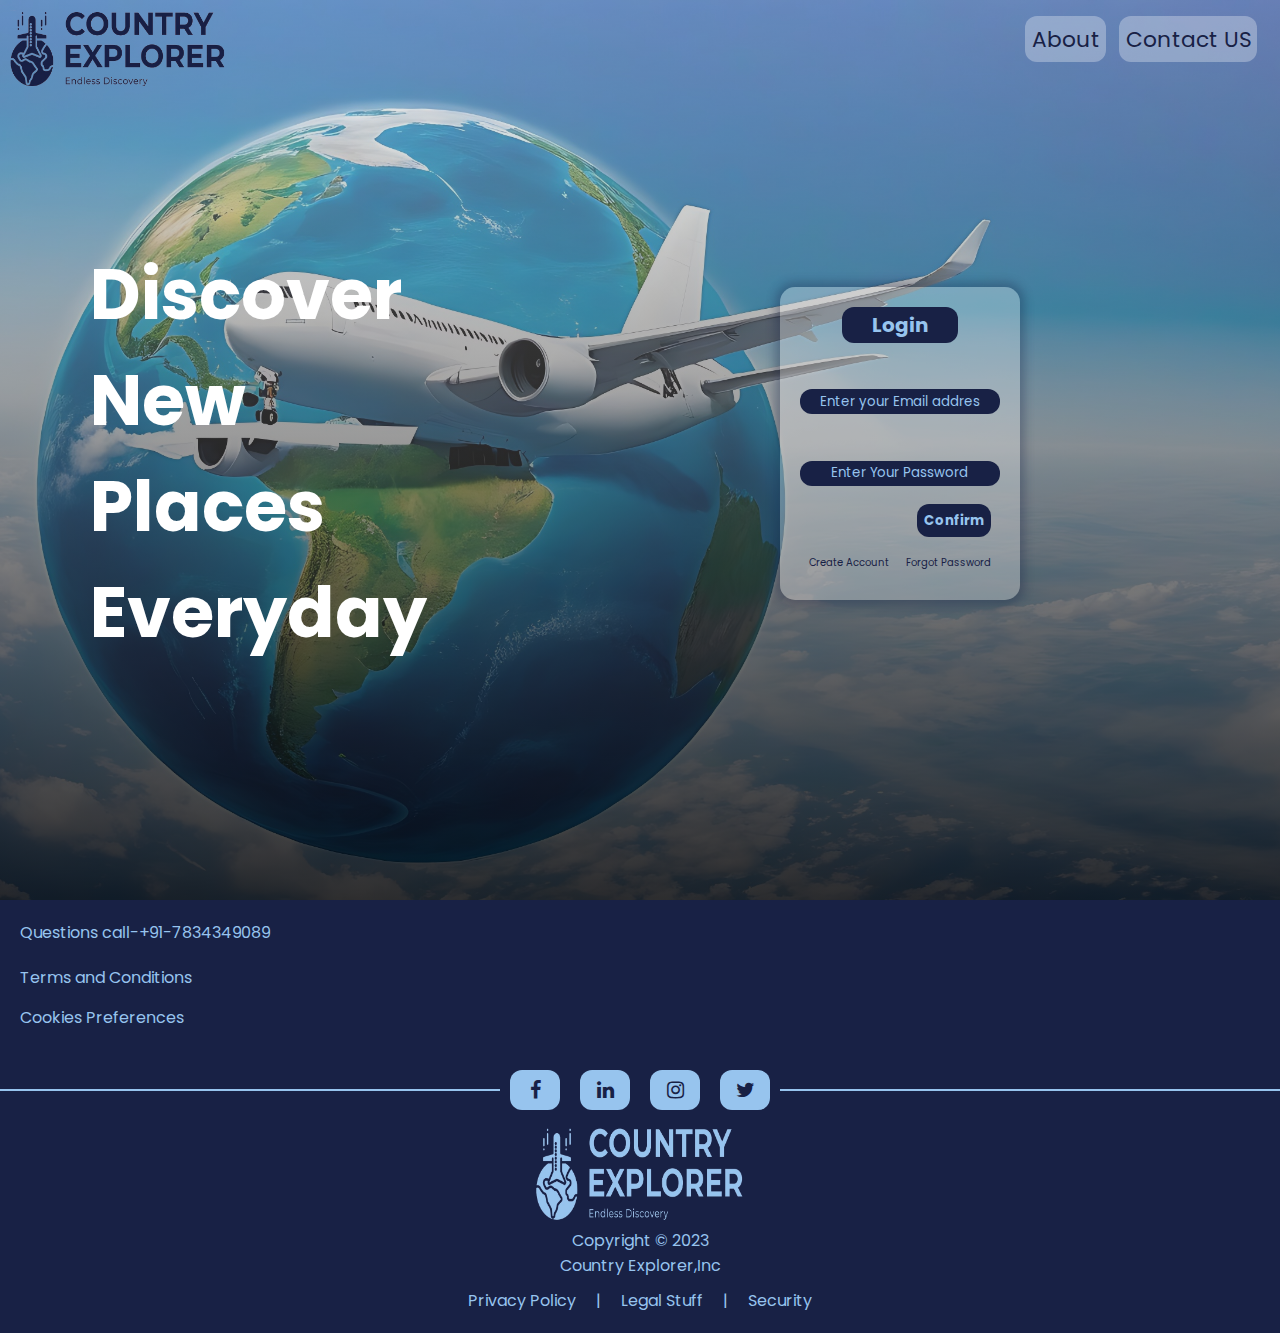
<file: index.html>
<!DOCTYPE html>
<html>

<head>
    <meta charset="utf-8">
    <meta http-equiv="X-UA-Compatible" content="IE=edge">
    <title>Country Explorer</title>
    <meta name="description" content="">
    <meta name="viewport" content="width=device-width, initial-scale=1">
    <link rel="stylesheet" href="style.css">
    <link rel="icon" href="./assests/fav icon.png">
    <link rel="preconnect" href="https://fonts.googleapis.com">
    <link rel="preconnect" href="https://fonts.gstatic.com" crossorigin>
    <link href="https://fonts.googleapis.com/css2?family=Poppins:wght@400;500;600;700&display=swap" rel="stylesheet">
    <link rel="stylesheet" href="https://cdnjs.cloudflare.com/ajax/libs/font-awesome/4.7.0/css/font-awesome.min.css">
</head>

<body>
    <section>
        <div class="NavBar">
            <nav>
                <img src="./assests/main logo.png">
                <ul>
                    <li>About</li>
                    <li>Contact US</li>
                </ul>
            </nav>
        </div>

        <div class="outer-box">
            <h2>Discover New Places Everyday</h2>
            <div class="box">
                <h1>Login</h1>
                <input type="email" placeholder="Enter your Email addres">
                <input type="password " placeholder="Enter Your Password">
                <div class="end-box">
                    <a class="button" href="./Home page/index.html"><button type="button">Confirm</button></a>
                    <div class="accountlinks">
                        <a href="./Signup page/index.html" class="createaccount">Create Account</a>
                        <a href="#" class="forgotaccount">Forgot Password</a>
                    </div>
                </div>
            </div>
        </div>


    </section>
    <footer>
        <div class="enquiry">
            <p class="Query">Questions call-+91-7834349089</p>
            <a href="#Terms" class="footerlinks">Terms and Conditions</a>
            <a href="#Cookies Preference0" class="footerlinks">Cookies Preferences</a><br>
        </div>
        <div class="socials">
            <hr class="hr1">
            <a href="#" class="fa fa-facebook"></a>
            <a href="#" class="fa fa-linkedin"></a>
            <a href="#" class="fa fa-instagram"></a>
            <a href="#" class="fa fa-twitter"></a>

            <hr class="hr1">
        </div>
        <div class="footerlogo">
            <img src="./assests/logo with blue color.png">
            <p>Copyright &copy; 2023</p>
            <p>Country Explorer,Inc</p>
            <div> <a href="#">Privacy Policy</a><a>|</a>
                <a href="#">Legal Stuff</a><a>|</a>
                <a href="#">Security</a>
            </div>
        </div>
    </footer>


</body>

</html>
</file>
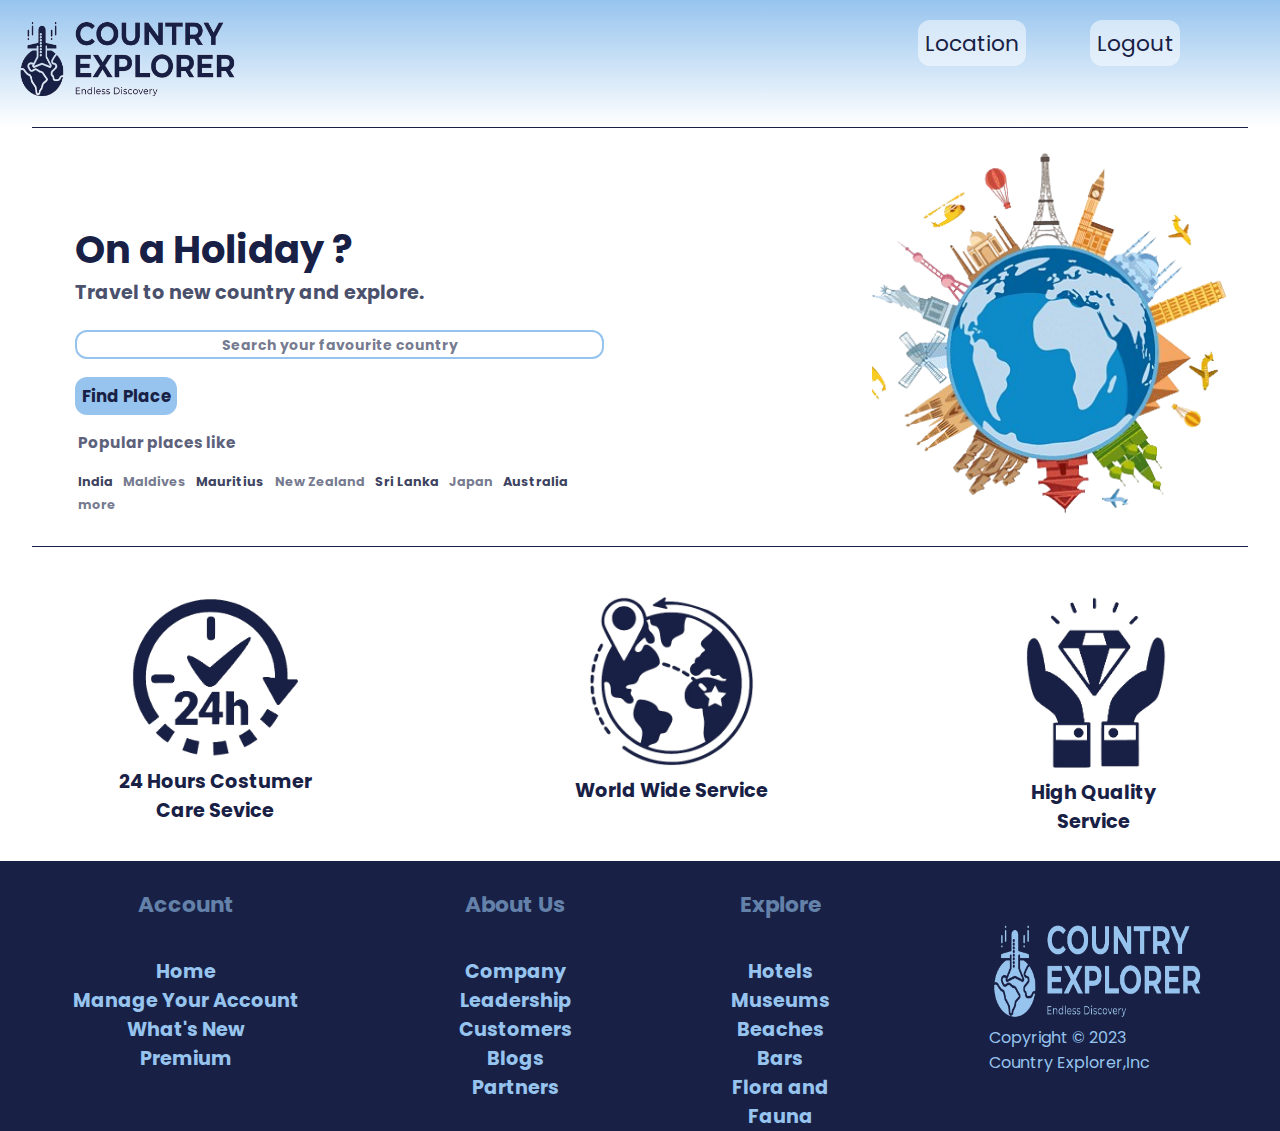
<file: Home page/index.html>
<!DOCTYPE html>
<html lang="en">

<head>
    <meta charset="UTF-8">
    <meta name="viewport" content="width=device-width, initial-scale=1.0">
    <title>Country Explorer</title>
    <link rel="icon" href="../assests/fav icon.png">
    <link rel="stylesheet" href="./homeStyles.css">
    <link rel="stylesheet" href="https://cdnjs.cloudflare.com/ajax/libs/font-awesome/6.5.1/css/all.min.css"
        integrity="sha512-DTOQO9RWCH3ppGqcWaEA1BIZOC6xxalwEsw9c2QQeAIftl+Vegovlnee1c9QX4TctnWMn13TZye+giMm8e2LwA=="
        crossorigin="anonymous" referrerpolicy="no-referrer" />
    <link rel="preconnect" href="https://fonts.googleapis.com">
    <link rel="preconnect" href="https://fonts.gstatic.com" crossorigin>
    <link href="https://fonts.googleapis.com/css2?family=Poppins:wght@400;500;600;700&display=swap" rel="stylesheet">

</head>

<body>
    <section>
        <div class="NavBar">
            <nav>
                <img src="../assests/main logo.png">
                <ul>
                    <li class="location">
                        <p><i class="fa-solid fa-location-dot"></i> Location </p>
                        <div class="dropdown-content">
                            <a href="#">Chennai</a>
                            <a href="#">Coimbatore</a>
                        </div>
                    </li>
                    <li class="logout">
                        <a href="../Logout.html">
                            <p>Logout <i class="fa-solid fa-arrow-right-from-bracket"></i></p>
                        </a>
                    </li>
                    <li class="profile">
                        <p><i class="fa-solid fa-circle-user"></i></p>
                    </li>
                </ul>
            </nav>
        </div>
        <hr class="hr1">
        <div class="searchfield">
            <div>
                <p class="holiday">On a Holiday ?</p>
                <p class="sub_title">Travel to new country and explore.</p>
                <input type="text" class="searchbar" placeholder="Search your favourite country">
                <a href="../list page/index.html" class="find-place">Find Place</a>
                <p class="popular-place" style="color:#182145; opacity:0.7; font-weight: bolder;width:fit-content;">
                    Popular
                    places like </p>
                <div>
                    <p class="list-of-countries" style="color: rgba(24,33,69,0.85); font-weight:bold;
                ">
                        India</p>
                    <p class="list-of-countries" style="color: rgba(24,33,69,0.6); font-weight:bold;
                ">
                        Maldives</p>
                    <p class="list-of-countries" style="color: rgba(24,33,69,0.85); font-weight:bold;
                ">
                        Mauritius
                    </p>
                    <p class="list-of-countries" style="color: rgba(24,33,69,0.6); font-weight:bold;
                "> New
                        Zealand
                    </p>
                    <p class="list-of-countries" style="color: rgba(24,33,69,0.85); font-weight:bold;
                "> Sri
                        Lanka
                    </p>
                    <p class="list-of-countries" style="color: rgba(24,33,69,0.6); font-weight:bold;
                "> Japan
                    </p>
                    <p class="list-of-countries" style="color: rgba(24,33,69,0.85); font-weight:bold;
                ">
                        Australia
                    </p>

                </div>
                <p class="list-of-countries" style="color: rgba(24,33,69,0.6); font-weight:bold;
                ">more
                </p>
            </div>
            <img src="../assests/world travel.png" class="worldtravel">
        </div>
        </div>
        <hr class="hr2">
        <div class="flex-container">
            <div class="item24"><img src="../assests/24.png">
                <p>24 Hours Costumer <br>Care Sevice</p>
            </div>
            <div class="wwitem"><img src="../assests/worldwide.png">
                <p>World Wide Service</p>
            </div>
            <div class="hqitem"><img src="../assests/premium service.png">
                <p>High Quality<br> Service</p>
            </div>
        </div>
    </section>
        <footer>
            <div>
                <div style="display:inline-block;">
                    <h4 class="footerlinks">Account</h4>
                    <div style="display:inline-block;">
                        <p class="footerlinks">Home</p>
                        <p class="footerlinks">Manage Your Account</p>
                        <p class="footerlinks">What's New</p>
                        <p class="footerlinks">Premium</p>
                    </div>
                </div>
                <div style="display:inline-block;">
                    <h4 class="footerlinks">About Us</h4>
                    <div style="display:inline-block;">
                        <p class="footerlinks">Company</p>
                        <p class="footerlinks">Leadership</p>
                        <p class="footerlinks">Customers</p>
                        <p class="footerlinks">Blogs</p>
                        <p class="footerlinks">Partners</p>
                    </div>
                </div>
                <div style="display:inline-block;">
                    <h4 class="footerlinks">Explore</h4>
                    <div style="display:inline-block;">
                        <p class="footerlinks">Hotels</p>
                        <p class="footerlinks">
                            Museums
                        </p>
                        <p class="footerlinks">Beaches</p>
                        <p class="footerlinks">Bars</p>
                        <p class="footerlinks">Flora and <br>Fauna</p>
                    </div>
                </div>
                <div class="footerlogo"> <img src="../assests/logo with blue color.png">
                    <p>Copyright &copy; 2023</p>
                    <p>Country Explorer,Inc</p>
                </div>
            </div>
        </footer>
</body>

</html>
</file>
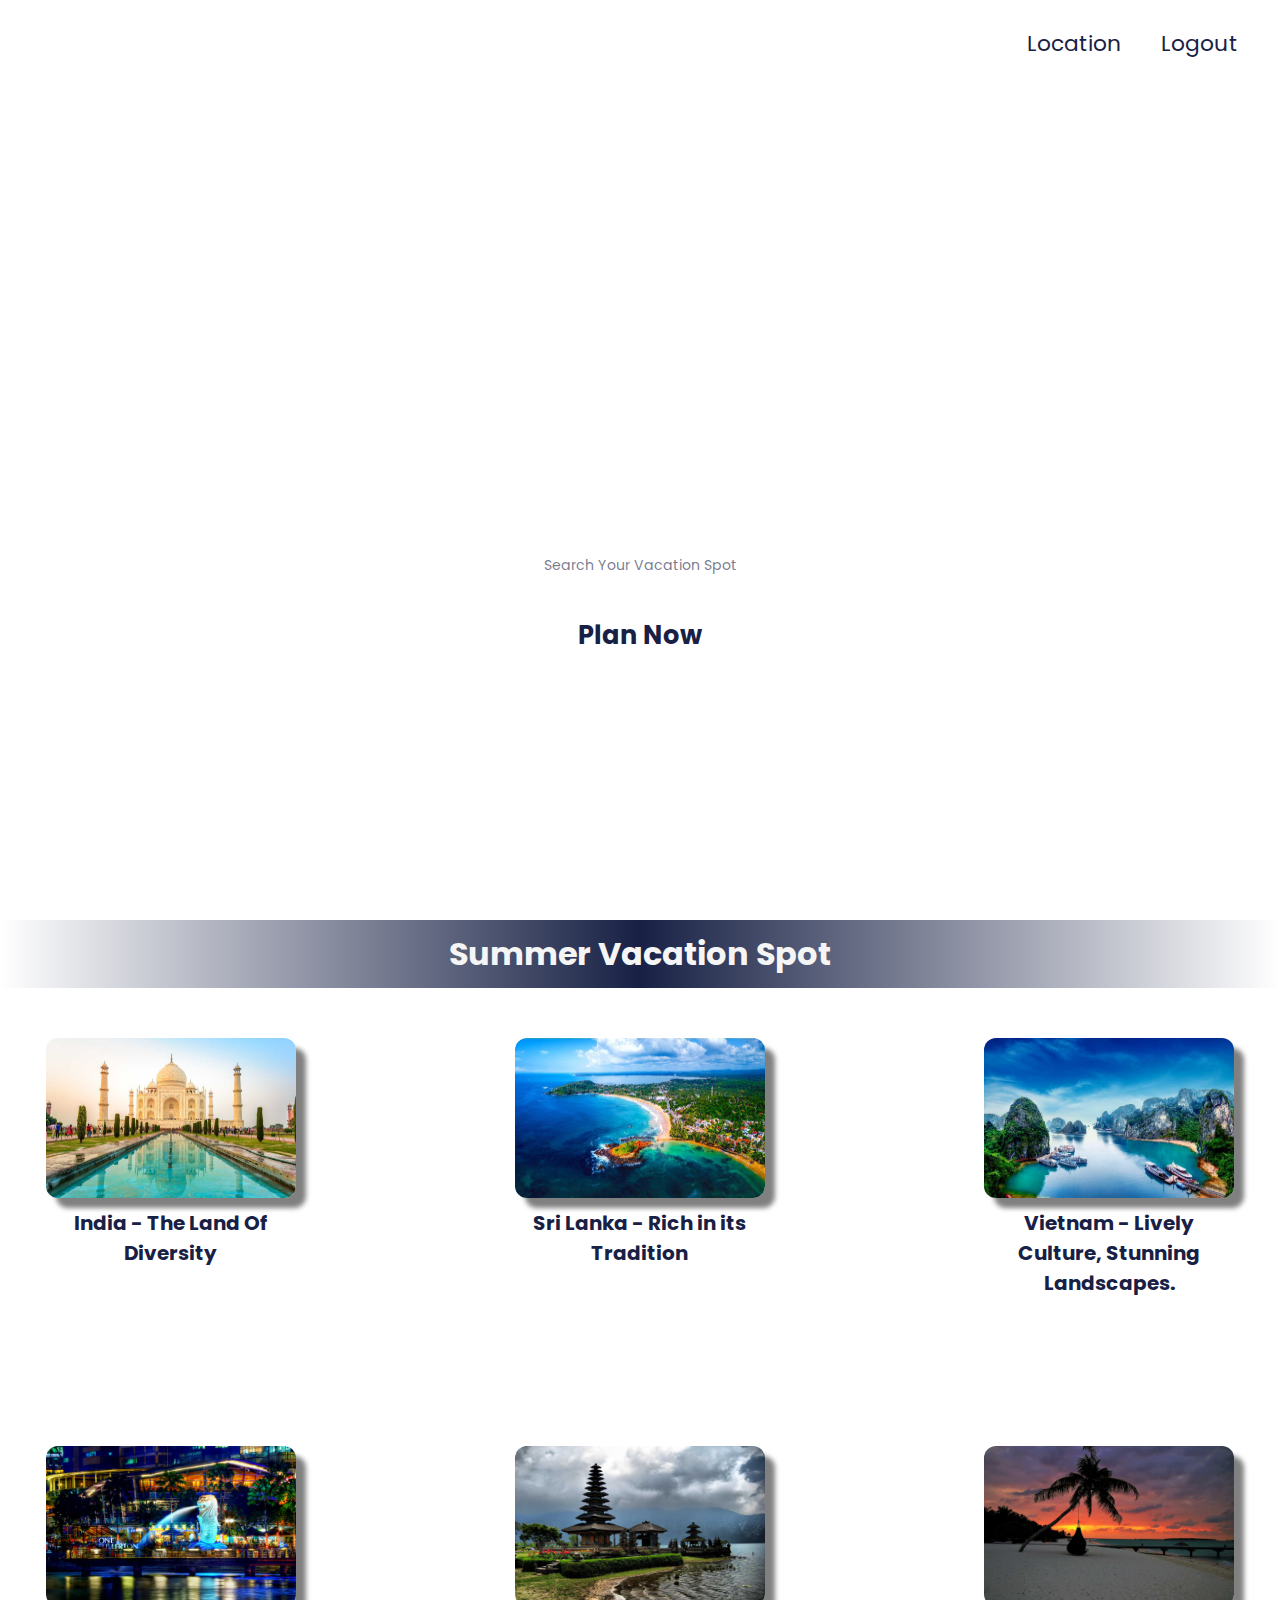
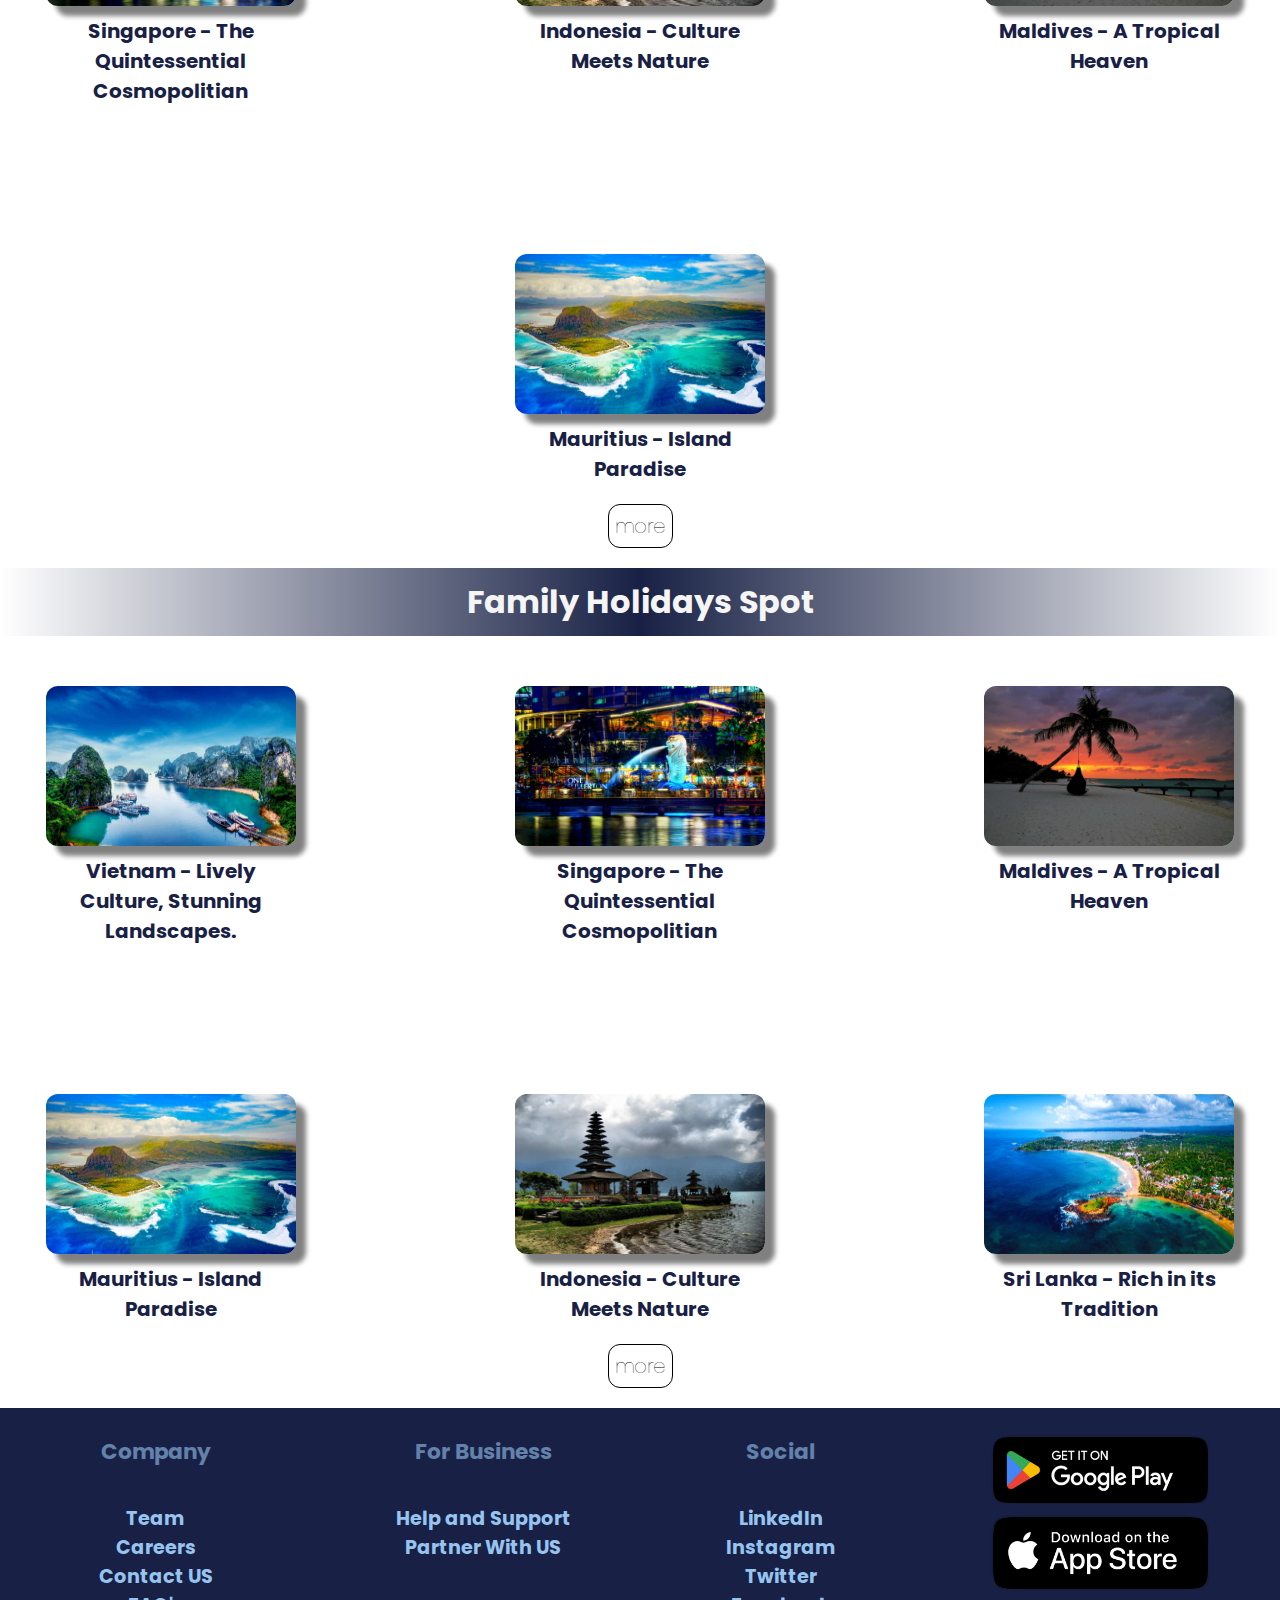
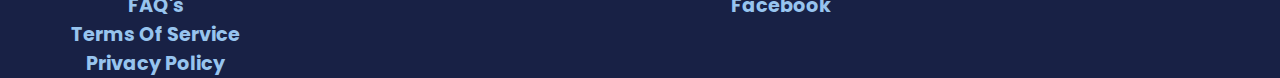
<file: list page/index.html>
<!DOCTYPE html>
<html>

<head>
    <meta charset="utf-8">
    <meta http-equiv="X-UA-Compatible" content="IE=edge">
    <title>Country Explorer </title>
    <link rel="icon" href="../assests/fav icon.png">
    <meta name="description" content="">
    <meta name="viewport" content="width=device-width, initial-scale=1">
    <link rel="stylesheet" href="./listpage-styles.css">
    <link rel="stylesheet" href="https://cdnjs.cloudflare.com/ajax/libs/font-awesome/6.5.1/css/all.min.css"
        integrity="sha512-DTOQO9RWCH3ppGqcWaEA1BIZOC6xxalwEsw9c2QQeAIftl+Vegovlnee1c9QX4TctnWMn13TZye+giMm8e2LwA=="
        crossorigin="anonymous" referrerpolicy="no-referrer" />
    <link rel="preconnect" href="https://fonts.googleapis.com">
    <link rel="preconnect" href="https://fonts.gstatic.com" crossorigin>
    <link href="https://fonts.googleapis.com/css2?family=Poppins:wght@400;500;600;700&display=swap" rel="stylesheet">
</head>
<body>
    <section>
        <div class="NavBar">
            <i class="fa-solid fa-circle-user"></i>
            <ul>
                <li class="location">
                    <p><i class="fa-solid fa-location-dot"></i> Location </p>
                    <div class="dropdown-content">
                        <a href="#">Chennai</a>
                        <a href="#">Coimbatore</a>
                    </div>
                </li>
                <li class="logout">
                    <a href="../Logout.html">
                        <p>Logout <i class="fa-solid fa-arrow-right-from-bracket"></i></p>
                    </a>
                </li>
            </ul>
        </div>
        <div class="cover-message">
            <h1>Ready to Spend your vacation</h1>
            <p>plan your adventure with us</p>
            <input type="text" placeholder="Search Your Vacation Spot"><br>
            <a href="#Explore"><button class="plan-btn" type="button" href="#Explore">Plan Now</button></a>
        </div>
    </section>
    <div class="Explore" id="Explore">
        <h1> Summer Vacation Spot </h1>
    </div>
    <div class="Explore-container">
        <div>
            <div class="Explore-f-item">
                <a style=" height:160px;
            width:250px;" href="../Details Page/india.html"><img src="../assests/INDIA.jpg"></a>
                <p class="ratings">4.5/5</p>
                <p class="img-text">India - The Land Of Diversity</p>
            </div>
        </div>
        <div>
            <div class="Explore-f-item"><a style=" height:160px;
            width:250px;" href="../Details Page/SriLanka.html"><img src="../assests/SRI-LANKA.jpg"></a>
                <p class="ratings">4.0/5</p>
                <p class="img-text">Sri Lanka - Rich in its Tradition</p>
            </div>
        </div>
        <div>
            <div class="Explore-f-item"><a style=" height:160px;
            width:250px;" href="../Details Page/veitnam.html"><img src="../assests/VIETNAM.jpg"></a>
                <p class="ratings">4.5/5</p>
                <p class="img-text"> Vietnam - Lively Culture, Stunning Landscapes.</p>
            </div>
        </div>

        <div>
            <div class="Explore-f-item"><a style=" height:160px;
            width:250px;" href="../Details Page/sigapore.html"><img src="../assests/SINGAPORE.jpg"></a>
                <p class="ratings">4.7/5</p>
                <p class="img-text">Singapore - The Quintessential Cosmopolitian</p>
            </div>
        </div>
        <div>
            <div class="Explore-f-item"><a style=" height:160px;
            width:250px;" href="../Details Page/indonesia.html"><img src="../assests/INDONESIA.jpg"></a>
                <p class="ratings">4.0/5</p>
                <p class="img-text"> Indonesia - Culture Meets Nature</p>
            </div>
        </div>
        <div>
            <div class="Explore-f-item"><a style=" height:160px;
            width:250px;" href="../Details Page/Maldives.html"><img src="../assests/MALDIVES.jpg"></a>
                <p class="ratings">3.5/5</p>
                <p class="img-text">Maldives - A Tropical Heaven</p>
            </div>
        </div>
        <div>
            <div class="Explore-f-item" id="more-flex-item"><a style=" height:160px;
            width:250px;" href="../Details Page/Mauritius.html"><img src="../assests/MAURITIUS.jpg"></a>
                <p class="ratings">5/5</p>
                <p class="img-text"> Mauritius - Island Paradise</p>
            </div>
        </div>
    </div>
    <button type="button" class="more-btn">more</button>
    <div class="Explore" id="Explore">
        <h1> Family Holidays Spot</h1>
    </div>
    <div class="Explore-container">
        <div>
            <div class="Explore-f-item"><a style=" height:160px;
                width:250px;" href="../Details Page/veitnam.html"><img src="../assests/VIETNAM.jpg"></a>
                <p class="ratings">4.5/5</p>
                <p class="img-text"> Vietnam - Lively Culture, Stunning Landscapes.</p>
            </div>
        </div>
        <div>
            <div class="Explore-f-item"><a style=" height:160px;
                width:250px;" href="../Details Page/sigapore.html"><img src="../assests/SINGAPORE.jpg"></a>
                <p class="ratings">4.7/5</p>
                <p class="img-text">Singapore - The Quintessential Cosmopolitian</p>
            </div>
        </div>
        <div>
            <div class="Explore-f-item"><a style=" height:160px;
                width:250px;" href="../Details Page/Maldives.html"><img src="../assests/MALDIVES.jpg"></a>
                <p class="ratings">3.5/5</p>
                <p class="img-text">Maldives - A Tropical Heaven</p>
            </div>
        </div>
        <div>
            <div class="Explore-f-item"><a style=" height:160px;
                width:250px;" href="../Details Page/Mauritius.html"><img src="../assests/MAURITIUS.jpg"></a>
                <p class="ratings">5/5</p>
                <p class="img-text"> Mauritius - Island Paradise</p>
            </div>
        </div>
        <div>
            <div class="Explore-f-item"><a style=" height:160px;
                width:250px;" href="../Details Page/indonesia.html"><img src="../assests/INDONESIA.jpg"></a>
                <p class="ratings">4.0/5</p>
                <p class="img-text"> Indonesia - Culture Meets Nature</p>
            </div>
        </div>
        <div>
            <div class="Explore-f-item"><a style=" height:160px;
                width:250px;" href="../Details Page/SriLanka.html"><img src="../assests/SRI-LANKA.jpg"></a>
                <p class="ratings">4.5/5</p>
                <p class="img-text">Sri Lanka - Rich in its Tradition</p>
            </div>
        </div>
    </div>
    <button class="more-btn">more</button>
    <footer>
        <div>
            <div style="display:inline-block;">
                <h4 class="footerlinks">Company</h4>
                <div style="display:inline-block;">
                    <p class="footerlinks">Team</p>
                    <p class="footerlinks">Careers</p>
                    <p class="footerlinks">Contact US</p>
                    <p class="footerlinks">FAQ's</p>
                    <p class="footerlinks">Terms Of Service</p>
                    <p class="footerlinks">Privacy Policy</p>
                </div>
            </div>
            <div style="display:inline-block;">
                <h4 class="footerlinks">For Business</h4>
                <div style="display:inline-block;">
                    <p class="footerlinks">Help and Support</p>
                    <p class="footerlinks">Partner With US</p>
                </div>
            </div>
            <div style="display:inline-block;">
                <h4 class="footerlinks">Social</h4>
                <div style="display:inline-block;">
                    <p class="footerlinks">LinkedIn</p>
                    <p class="footerlinks">Instagram</p>
                    <p class="footerlinks">
                        Twitter
                    </p>
                    <p class="footerlinks">Facebook</p>
                </div>
            </div>
            <div class="footerlogo">
                <div><a href="#"><img src="../assests/Playstore.png"></a>
                    <a href="#"><img src="../assests/Appstore.png"></a>
                </div>
            </div>
        </div>
    </footer>

</body>

</html>
</file>
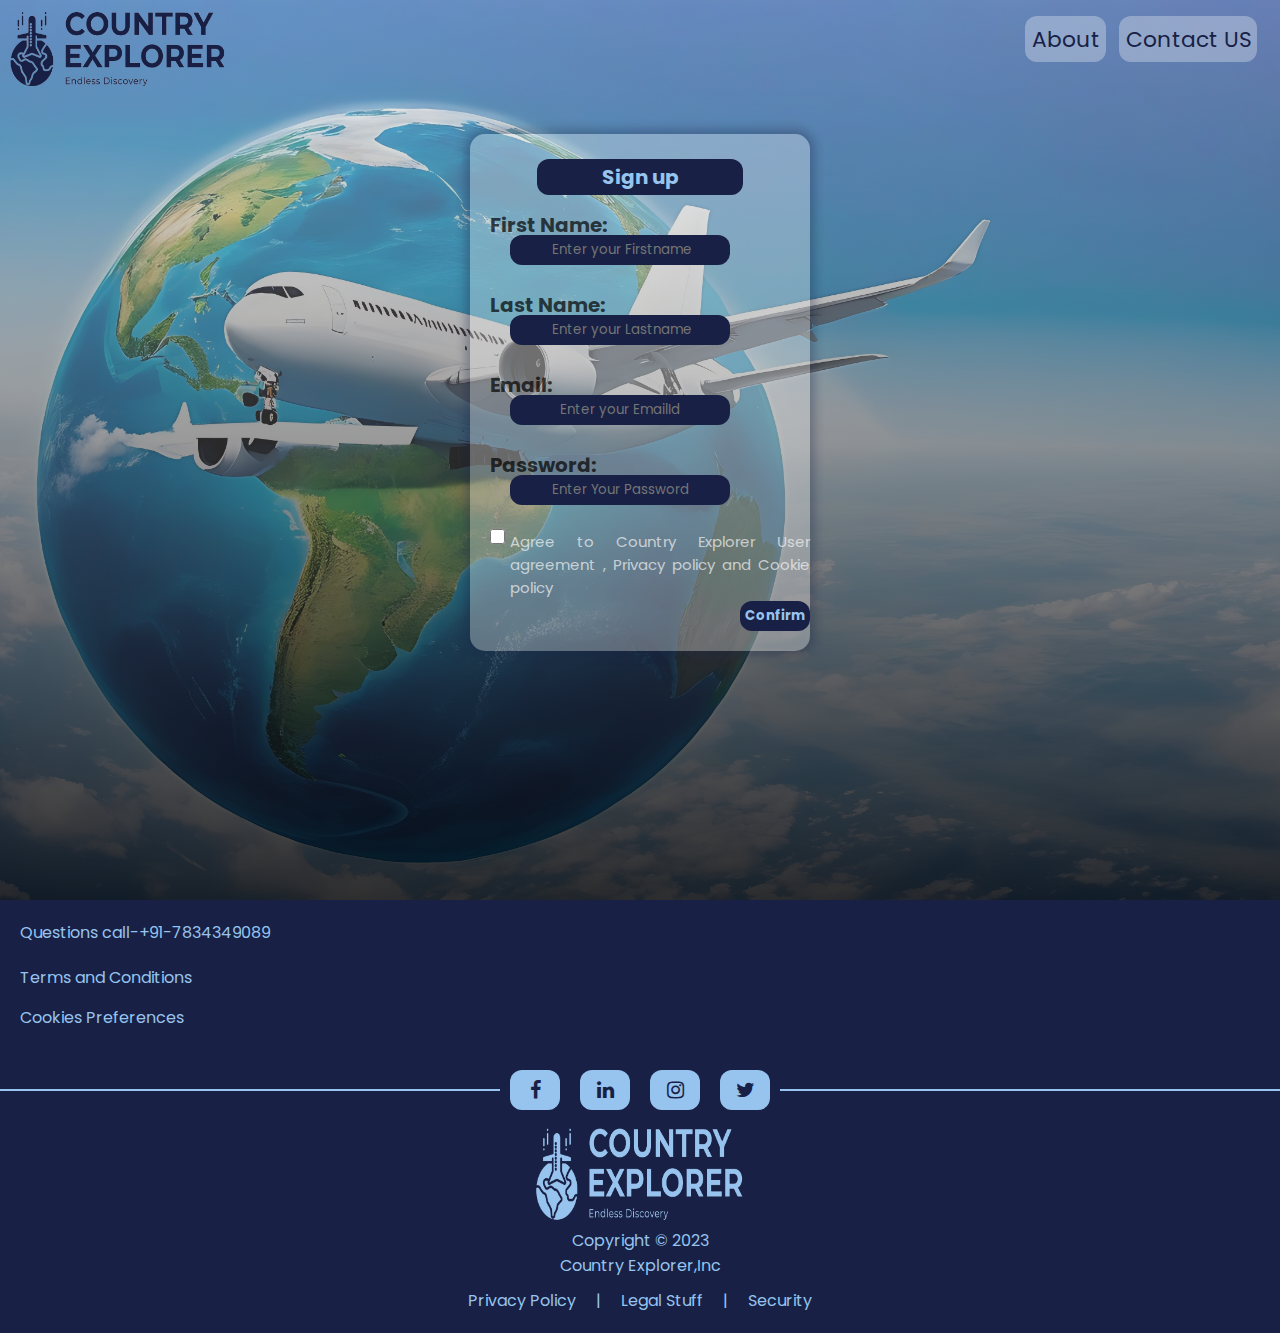
<file: Signup page/index.html>
<!DOCTYPE html>
<html>
    <head>
        <meta charset="utf-8">
        <meta http-equiv="X-UA-Compatible" content="IE=edge">
        <title>Country Explorer</title>
        <meta name="description" content="">
        <meta name="viewport" content="width=device-width, initial-scale=1">
        <link rel="stylesheet" href="signup style.css">
        <link rel="icon" href="../assests/fav icon.png">
        <link rel="preconnect" href="https://fonts.googleapis.com">
        <link rel="preconnect" href="https://fonts.gstatic.com" crossorigin>
        <link href="https://fonts.googleapis.com/css2?family=Poppins:wght@400;500;600;700&display=swap" rel="stylesheet">
        <link rel="stylesheet" href="https://cdnjs.cloudflare.com/ajax/libs/font-awesome/4.7.0/css/font-awesome.min.css">
    </head>
    <body>
        <section>
            <div class="NavBar">
                <nav>
                    <img src="../assests/main logo.png">
                    <ul>
                        <li>About</li>
                        <li>Contact US</li>
                    </ul>
                </nav>
            </div>
            <div classs="centerbox">
         <div class="box">
                <h1>Sign up</h1>
                <label for="First name">First Name:</label>
            <input id="First name" type="text" placeholder=" Enter your Firstname">
            <label for="last name" >Last Name:</label>
            <input id="last name" type="text" placeholder=" Enter your Lastname">
            <label for="email">Email:</label>
            <input id="email" type="email" placeholder="Enter your EmailId">
            <label for="password">Password:</label>
            <input type="password " id="password"placeholder="Enter Your Password">
            <input type="checkbox" class="checkbox">
            <p>Agree to Country Explorer User agreement , Privacy policy and Cookie policy</p>
           <a href="../Home page/index.html"> <button type="button">Confirm</button></a>
        </div>
    </div>

</section>
<footer>
    <div class="enquiry">
        <p class="Query">Questions call-+91-7834349089</p>
        <a href="#Terms" class="footerlinks">Terms and Conditions</a>
        <a href="#Cookies Preference0" class="footerlinks">Cookies Preferences</a><br>
    </div>
    <div class="socials">
        <hr class="hr1">
        <a href="#" class="fa fa-facebook"></a>
        <a href="#" class="fa fa-linkedin"></a>
        <a href="#" class="fa fa-instagram"></a>
        <a href="#" class="fa fa-twitter"></a>

        <hr class="hr1">
    </div>
    <div class="footerlogo">
        <img src="../assests/logo with blue color.png">
        <p>Copyright &copy; 2023</p>
        <p>Country Explorer,Inc</p>
        <div> <a href="#">Privacy Policy</a><a>|</a>
            <a href="#">Legal Stuff</a><a>|</a>
            <a href="#">Security</a>
        </div>
    </div>
</footer>
        
    </body>
</html>
</file>
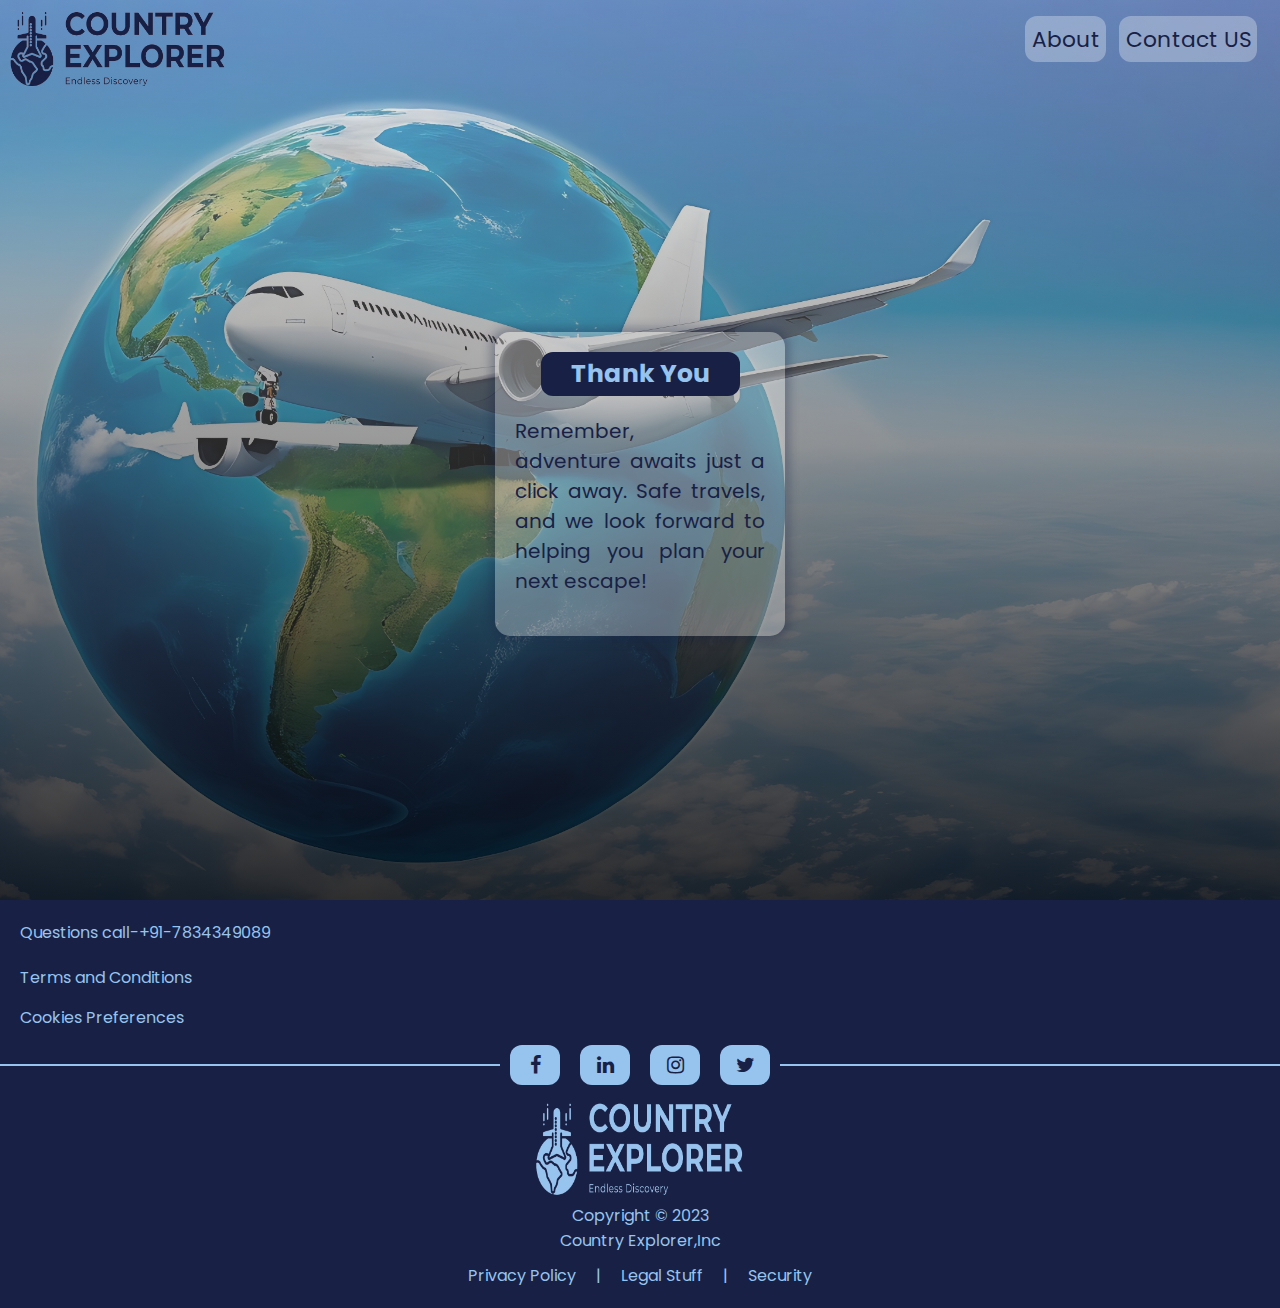
<file: Logout.html>
<!DOCTYPE html>
<html>

<head>
    <meta charset="utf-8">
    <meta http-equiv="X-UA-Compatible" content="IE=edge">
    <title>Country Explorer</title>
    <meta name="description" content="">
    <meta name="viewport" content="width=device-width, initial-scale=1">
    <link rel="stylesheet" href="Logout.css">
    <link rel="icon" href="../assests/fav icon.png">
    <link rel="preconnect" href="https://fonts.googleapis.com">
    <link rel="preconnect" href="https://fonts.gstatic.com" crossorigin>
    <link href="https://fonts.googleapis.com/css2?family=Poppins:wght@400;500;600;700&display=swap" rel="stylesheet">
    <link rel="stylesheet" href="https://cdnjs.cloudflare.com/ajax/libs/font-awesome/4.7.0/css/font-awesome.min.css">
</head>

<body>
    <section>

        <div class="NavBar">
            <nav>
                <img src="./assests/main logo.png">
                <ul>
                    <li>About</li>
                    <li>Contact US</li>
                </ul>
            </nav>
        </div>
        <div class="outer-box">
            <div class="box">
                <h1>Thank You</h1>
                <p> Remember,<br>adventure awaits just a click away. Safe travels, and we look forward to helping you
                    plan
                    your next escape!
                </p>
            </div>
        </div>
        <hr class="none-hr">
    </section>
    <footer>
        <div class="enquiry">
            <p class="Query">Questions call-+91-7834349089</p>
            <a href="#Terms" class="footerlinks" id="#terms">Terms and Conditions</a>
            <a href="#Cookies Preference0" class="footerlinks">Cookies Preferences</a>
        </div>
        <div class="socials">
            <hr class="hr1">
            <a href="#" class="fa fa-facebook"></a>
            <a href="#" class="fa fa-linkedin"></a>
            <a href="#" class="fa fa-instagram"></a>
            <a href="#" class="fa fa-twitter"></a>

            <hr class="hr1">
        </div>
        </div>
        <div class="footerlogo">
            <img src="./assests/logo with blue color.png">
            <p>Copyright &copy; 2023</p>
            <p>Country Explorer,Inc</p>
            <div> <a href="#">Privacy Policy</a><a>|</a>
                <a href="#">Legal Stuff</a><a>|</a>
                <a href="#">Security</a>
            </div>
        </div>
    </footer>


</body>

</html>
</file>
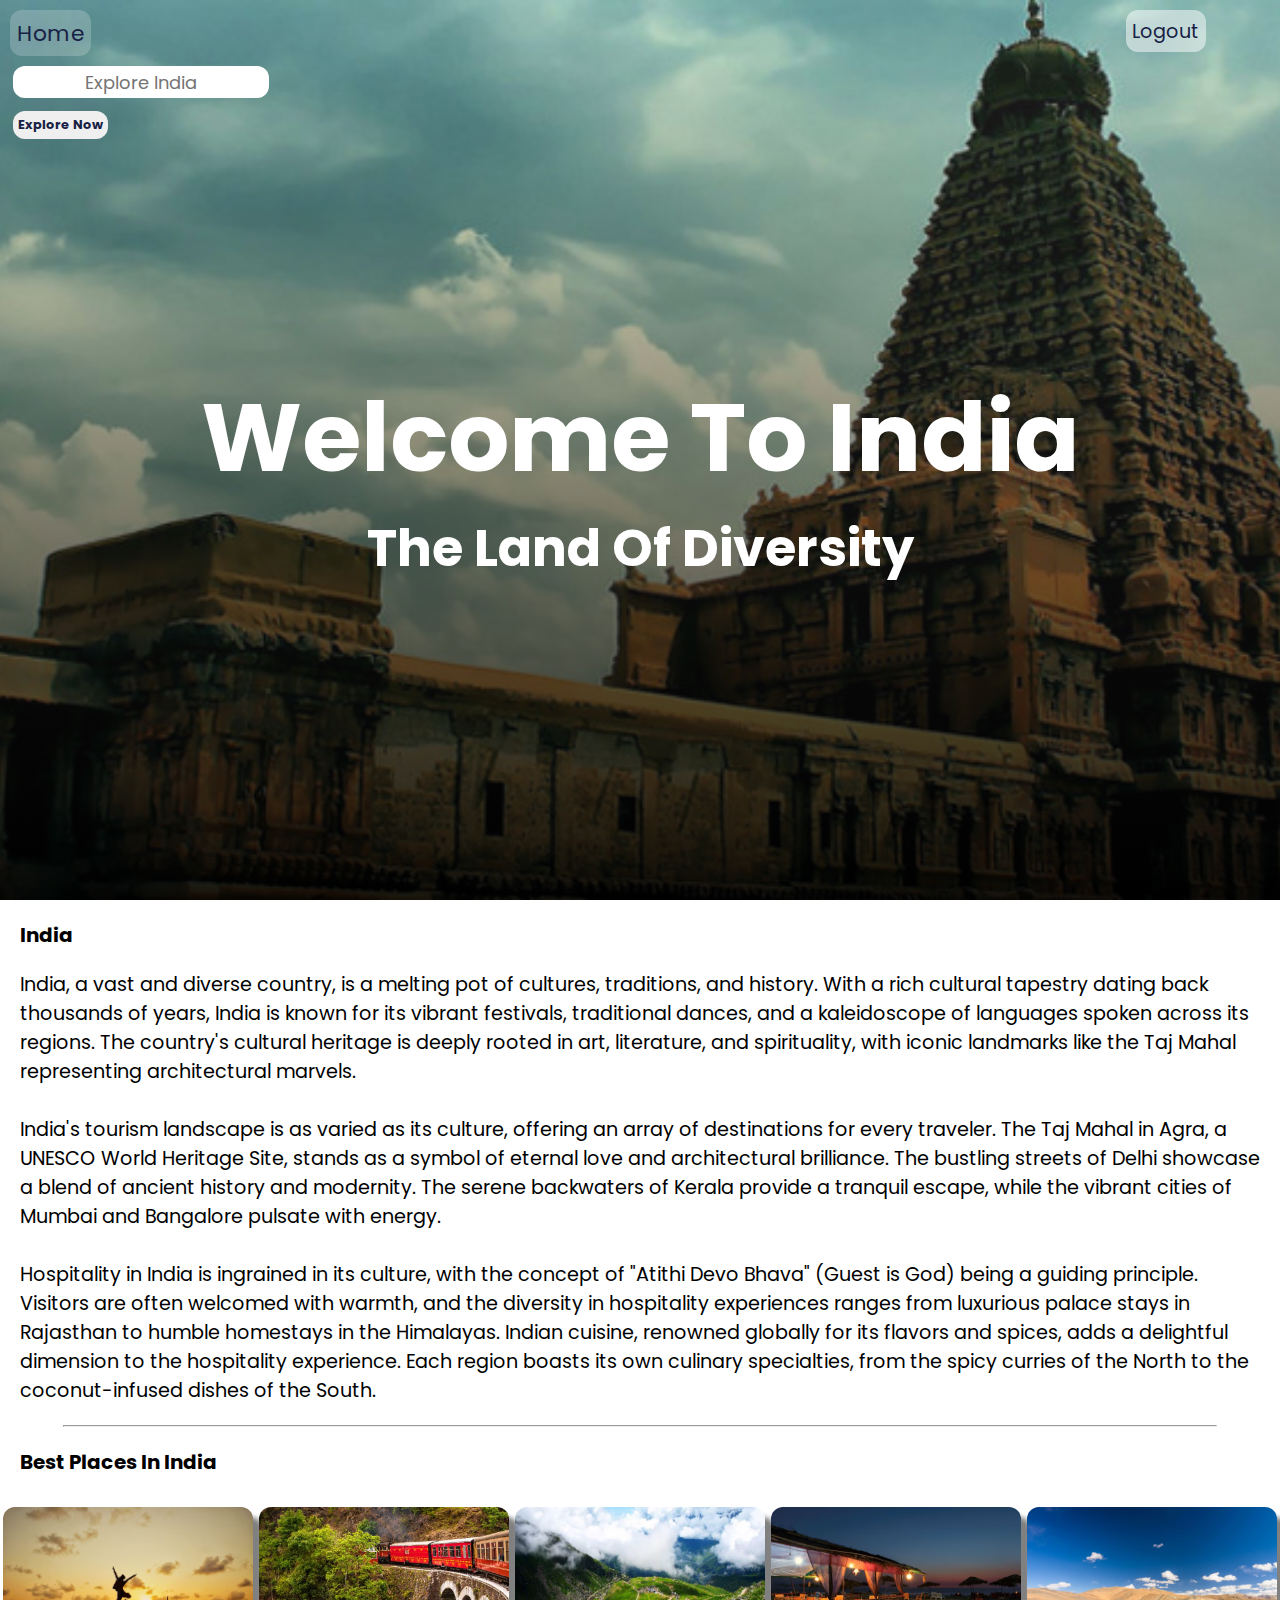
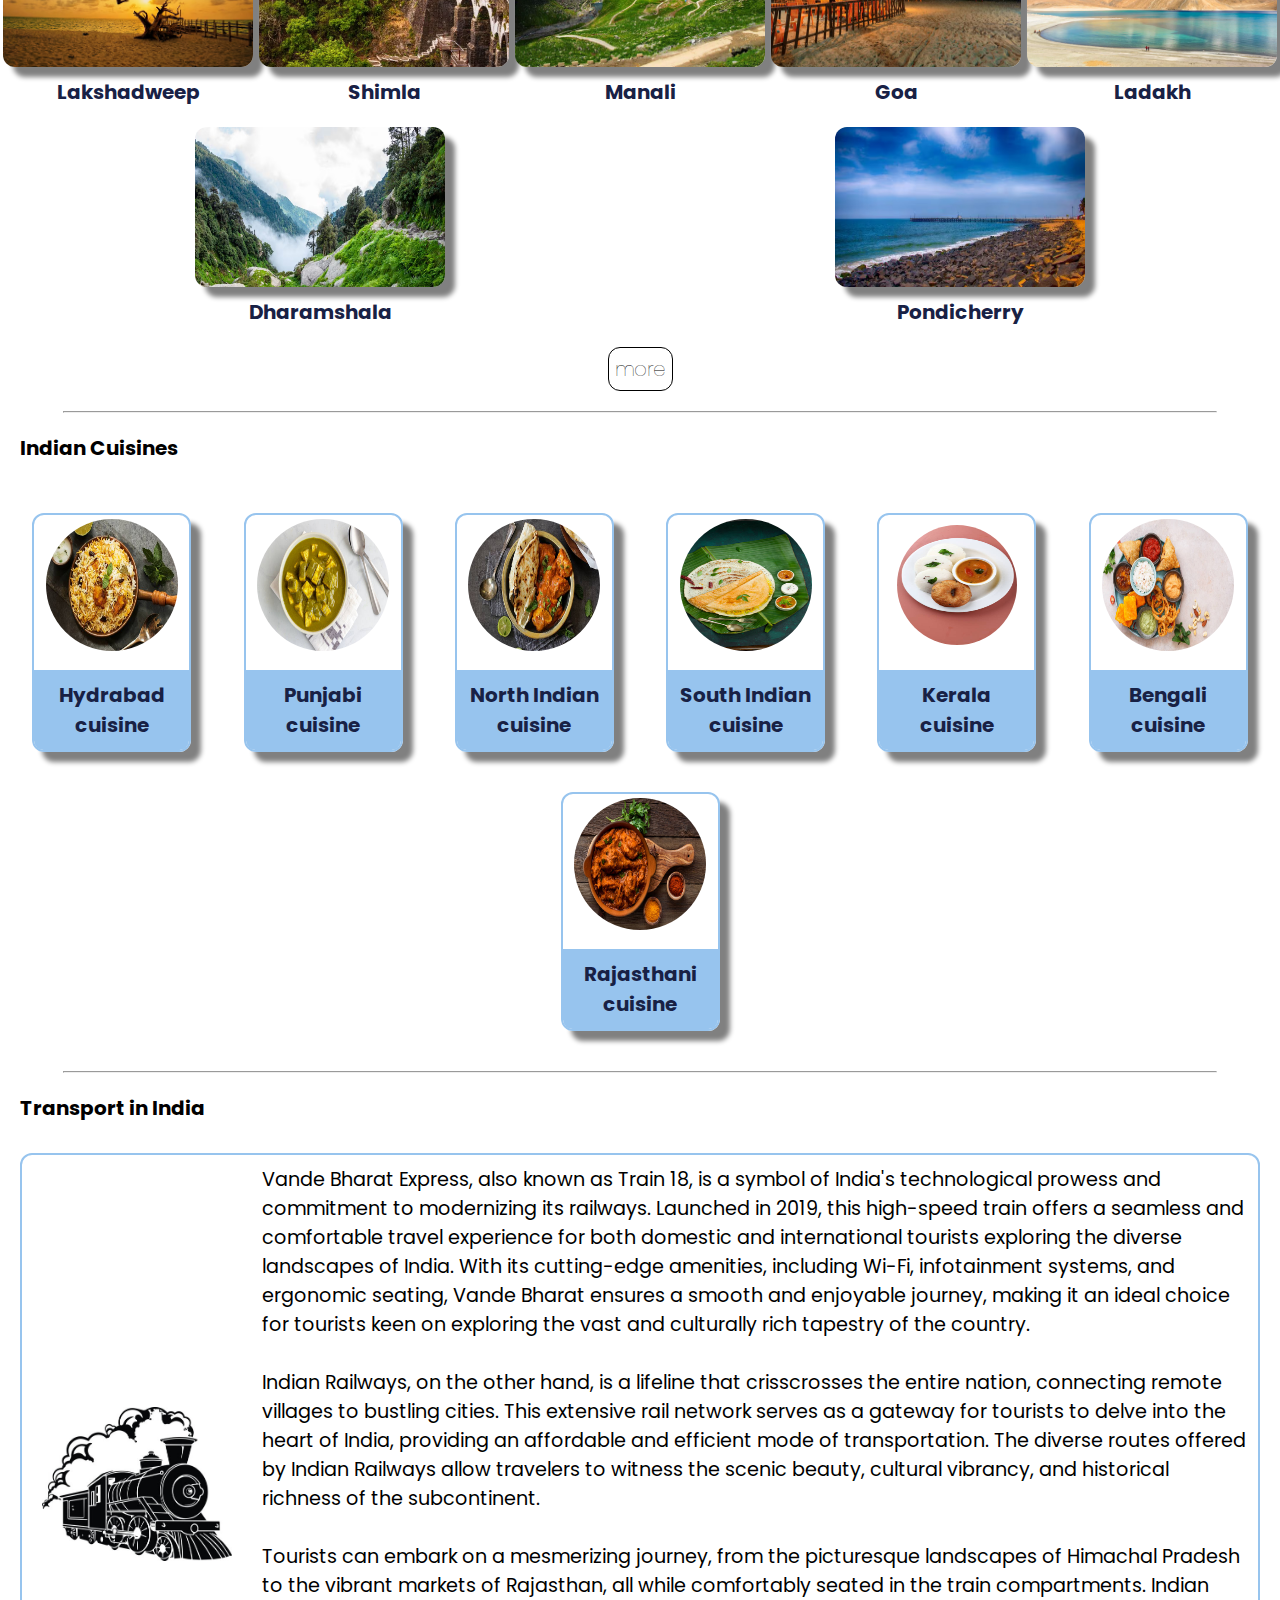
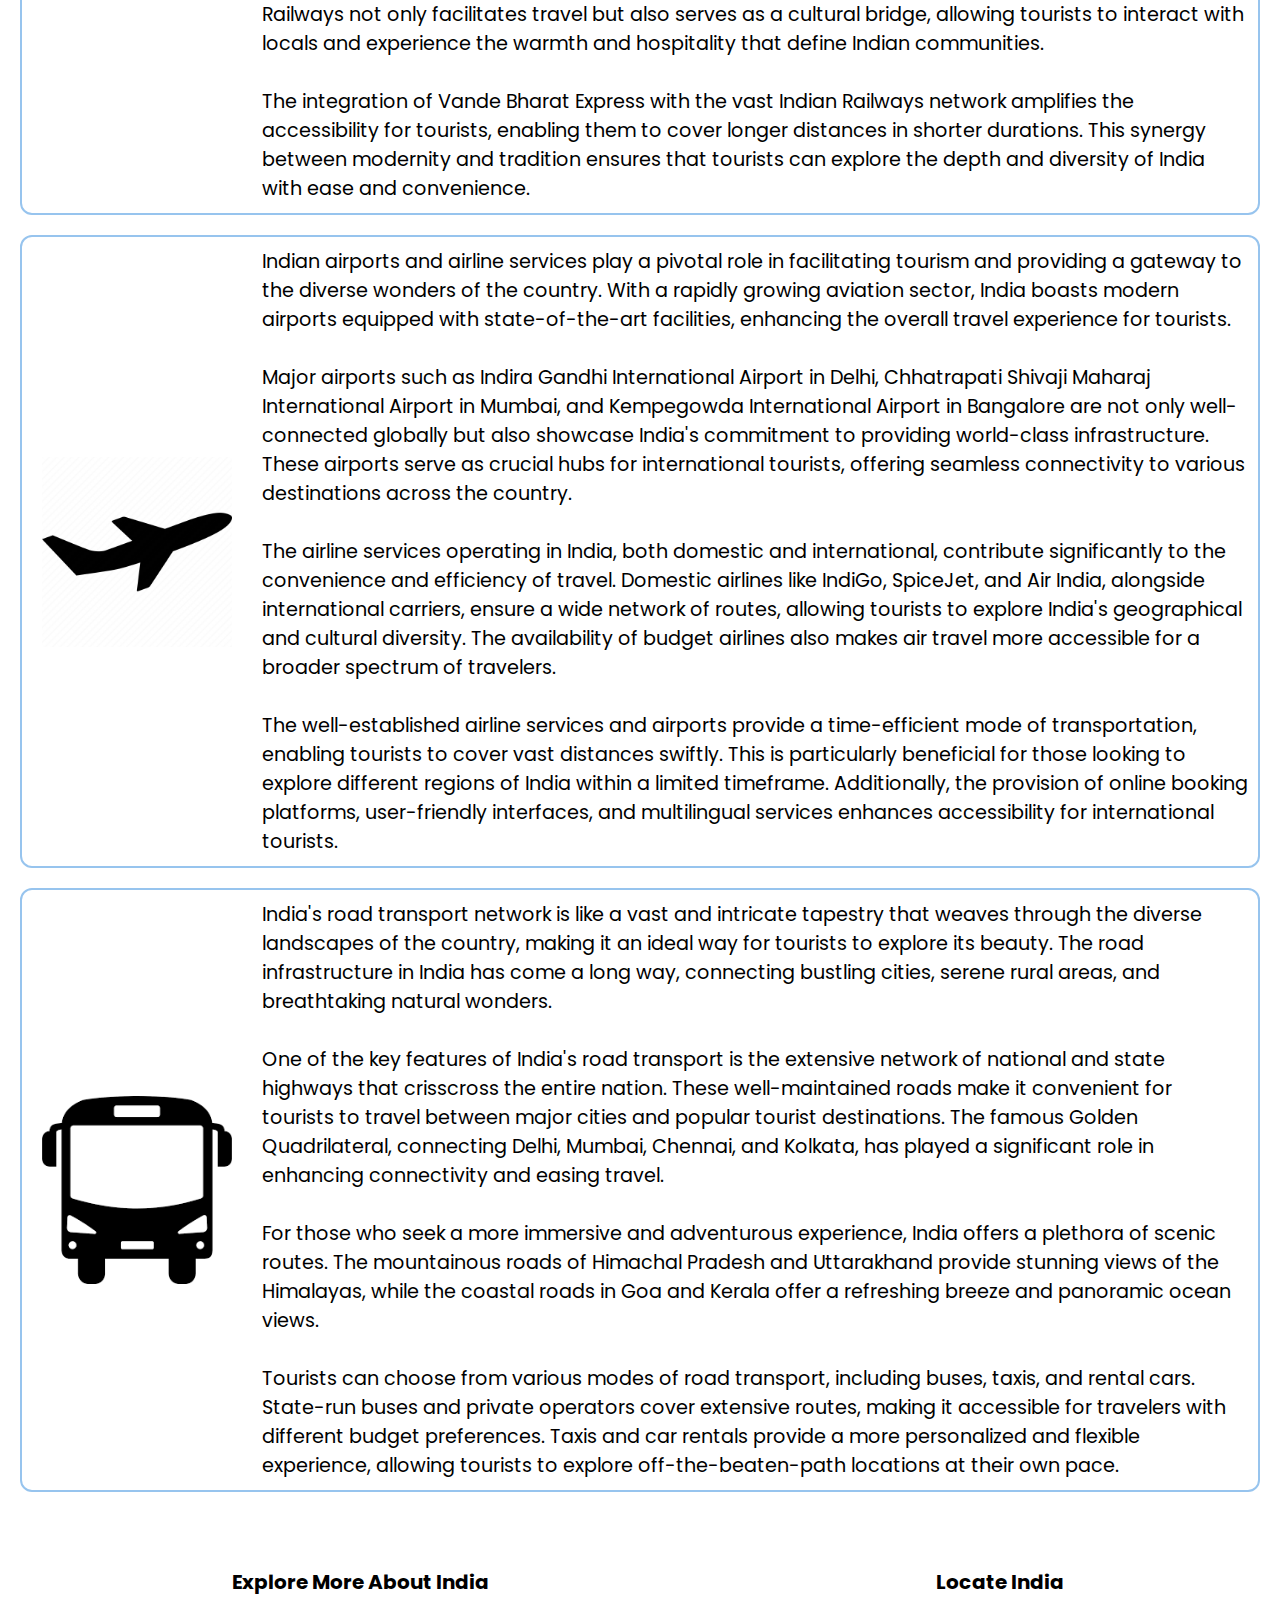
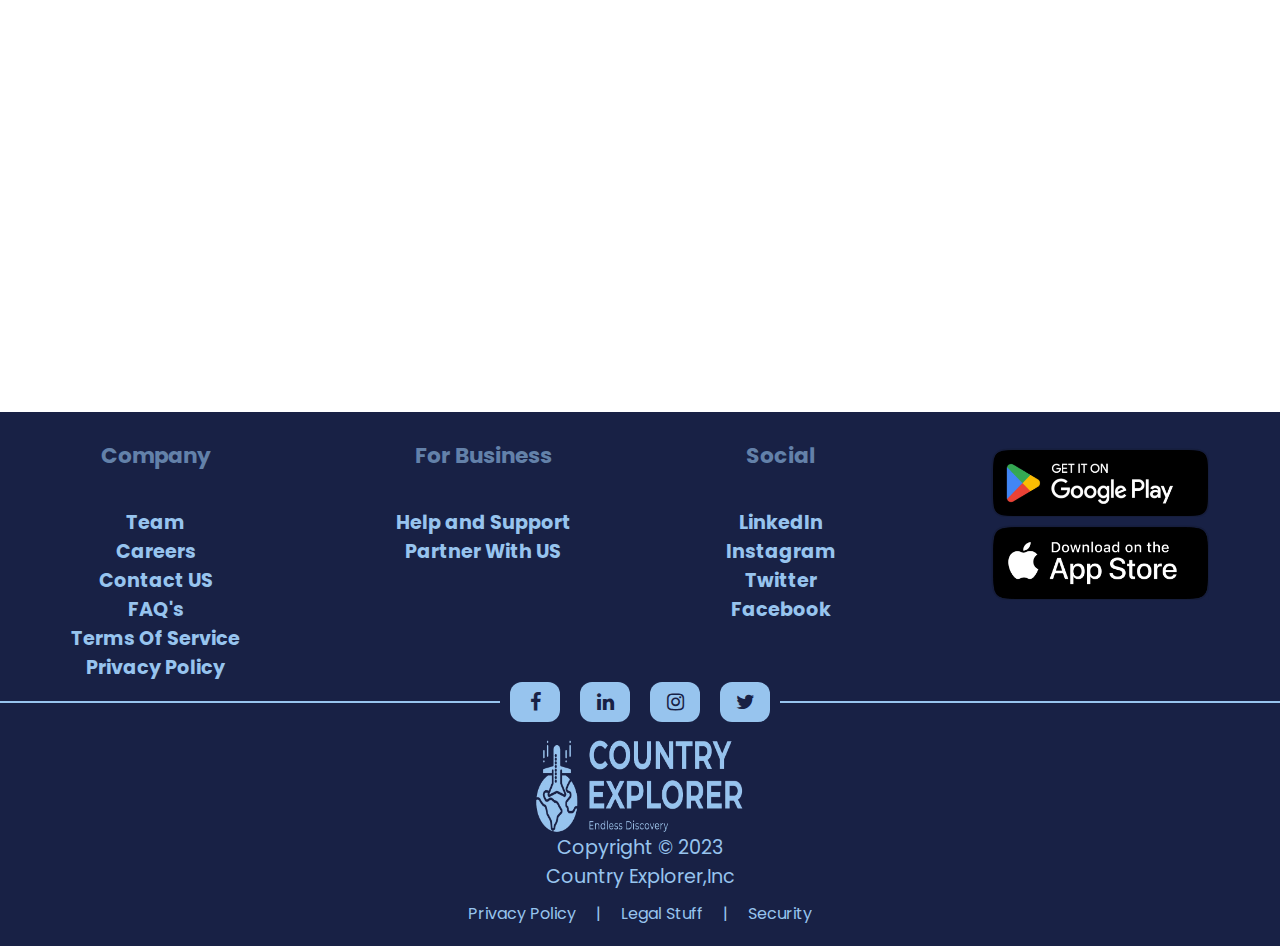
<file: Details Page/india.html>
<!DOCTYPE html>
<html lang="en">

<head>
    <meta charset="UTF-8">
    <meta name="viewport" content="width=device-width, initial-scale=1.0">
    <title>Country Explorer</title>
    <link rel="icon" href="../assests/fav icon.png">
    <link rel="stylesheet" href="./india-style.css">
    <link rel="stylesheet" href="https://cdnjs.cloudflare.com/ajax/libs/font-awesome/6.5.1/css/all.min.css"
        integrity="sha512-DTOQO9RWCH3ppGqcWaEA1BIZOC6xxalwEsw9c2QQeAIftl+Vegovlnee1c9QX4TctnWMn13TZye+giMm8e2LwA=="
        crossorigin="anonymous" referrerpolicy="no-referrer" />
    <link rel="preconnect" href="https://fonts.googleapis.com">
    <link rel="preconnect" href="https://fonts.gstatic.com" crossorigin>
    <link href="https://fonts.googleapis.com/css2?family=Poppins:wght@400;500;600;700&display=swap" rel="stylesheet">
    <link rel="stylesheet" href="https://cdnjs.cloudflare.com/ajax/libs/font-awesome/4.7.0/css/font-awesome.min.css">
</head>

<body>
    <section>
        <div class="NavBar">
            <a href="../Home page/index.html">Home</a>
            <ul>
                <li class="logout">
                    <a href="../Logout.html" style="text-decoration: none;
                    ">
                        <p>Logout <i class="fa-solid fa-arrow-right-from-bracket"></i>
                    </a>
                </li>
                <li><i class="fa-solid fa-circle-user"></i></li>
            </ul>
        </div>
        <input type="text" placeholder="Explore India"><br>
        <button type="button">Explore Now</button>
        <div class="img-text">
            <h1>Welcome To India</h1>
            <p>The Land Of Diversity</p>
        </div>
    </section>
    <div class="heading">
        <h1>India</h1>
        <p>India, a vast and diverse country, is a melting pot of cultures, traditions, and history. With a rich
            cultural tapestry dating back thousands of years, India is known for its vibrant festivals, traditional
            dances, and a kaleidoscope of languages spoken across its regions. The country's cultural heritage is deeply
            rooted in art, literature, and spirituality, with iconic landmarks like the Taj Mahal representing
            architectural marvels.
            <br><br>
            India's tourism landscape is as varied as its culture, offering an array of destinations for every traveler.
            The Taj Mahal in Agra, a UNESCO World Heritage Site, stands as a symbol of eternal love and architectural
            brilliance. The bustling streets of Delhi showcase a blend of ancient history and modernity. The serene
            backwaters of Kerala provide a tranquil escape, while the vibrant cities of Mumbai and Bangalore pulsate
            with energy.
            <br><br>
            Hospitality in India is ingrained in its culture, with the concept of "Atithi Devo Bhava" (Guest is God)
            being a guiding principle. Visitors are often welcomed with warmth, and the diversity in hospitality
            experiences ranges from luxurious palace stays in Rajasthan to humble homestays in the Himalayas. Indian
            cuisine, renowned globally for its flavors and spices, adds a delightful dimension to the hospitality
            experience. Each region boasts its own culinary specialties, from the spicy curries of the North to the
            coconut-infused dishes of the South.
        </p>
    </div>
    <hr class="separator">
    <h1 class="headline">Best Places In India</h1>
    <div class="Explore-container">
        <div class="Explore-f-item"><a style=" height:160px;
                width:250px;" href="../Details Page/india.html"><img src="../assests/Lakshadweep.png"></a>
            <p class="img-text">Lakshadweep</p>
        </div>
        <div class="Explore-f-item"><a style=" height:160px;
                width:250px;" href="../Details Page/india.html"><img src="../assests/Shimla.png"></a>
            <p class="img-text">Shimla</p>
        </div>
        <div class="Explore-f-item"><a style=" height:160px;
                width:250px;" href="../Details Page/india.html"><img src="../assests/Manali.png"></a>
            <p class="img-text">Manali</p>
        </div>
        <div class="Explore-f-item"><a style=" height:160px;
                width:250px;" href="../Details Page/india.html"><img src="../assests/Goa.png"></a>
            <p class="img-text">Goa</p>
        </div>
        <div class="Explore-f-item"><a style=" height:160px;
                width:250px;" href="../Details Page/india.html"><img src="../assests/Ladakh.png"></a>
            <p class="img-text"> Ladakh</p>
        </div>
        <div class="Explore-f-item"><a style=" height:160px;
                width:250px;" href="../Details Page/india.html"><img src="../assests/Dharamshala.png"></a>
            <p class="img-text">Dharamshala</p>
        </div>
        <div class="Explore-f-item" id="more-flex-item"><a style=" height:160px;
                width:250px;" href="../Details Page/india.html"><img src="../assests/Pondicherry.png"></a>
            <p class="img-text"> Pondicherry</p>
        </div>
    </div>
    <button type="button" class="more-btn">more</button>
    <hr class="separator">

    <h1 class="headline">Indian Cuisines </h1>
    <div class="food-container">
        <div>
            <div class="food-item">
                <img src="../assests/Indian-cuisine-7.jpg">
                <p>Hydrabad cuisine</p>
            </div>
        </div>
        <div>
            <div class="food-item">
                <img src="../assests/Indian-cusine-3.jpg">
                <p>Punjabi<br> cuisine</p>
            </div>
        </div>
        <div>
            <div class="food-item">
                <img src="../assests/Indian-cusine.jpg">
                <p>North Indian cuisine</p>
            </div>
        </div>
        <div>
            <div class="food-item">
                <img src="../assests/Indian-cusine-2.jpg">
                <p>South Indian cuisine</p>
            </div>
        </div>
        <div>
            <div class="food-item">

                <img src="../assests/Indian-cusine-4.jpg" style="transform:rotate(-90deg) ;">
                <p>Kerala<br>cuisine</p>
            </div>
        </div>
        <div>
            <div class="food-item">
                <img src="../assests/Indian-cusine-5.jpg">
                <p>Bengali<br> cuisine</p>
            </div>
        </div>
        <div>
            <div class="food-item">
                <img src="../assests/Indian-cusine-6.jpg">
                <p>Rajasthani<br>cuisine</p>
            </div>
        </div>
    </div>
    <hr class="separator">
    <h1 class="headline">Transport in India</h1>
    <div class="transport">
        <img src="../assests/Train.jpg">
        <p>Vande Bharat Express, also known as Train 18, is a symbol of India's technological prowess and commitment to
            modernizing its railways. Launched in 2019, this high-speed train offers a seamless and comfortable travel
            experience for both domestic and international tourists exploring the diverse landscapes of India. With its
            cutting-edge amenities, including Wi-Fi, infotainment systems, and ergonomic seating, Vande Bharat ensures a
            smooth and enjoyable journey, making it an ideal choice for tourists keen on exploring the vast and
            culturally rich tapestry of the country.
            <br><br>
            Indian Railways, on the other hand, is a lifeline that crisscrosses the entire nation, connecting remote
            villages to bustling cities. This extensive rail network serves as a gateway for tourists to delve into the
            heart of India, providing an affordable and efficient mode of transportation. The diverse routes offered by
            Indian Railways allow travelers to witness the scenic beauty, cultural vibrancy, and historical richness of
            the subcontinent.
            <br><br>
            Tourists can embark on a mesmerizing journey, from the picturesque landscapes of Himachal Pradesh to the
            vibrant markets of Rajasthan, all while comfortably seated in the train compartments. Indian Railways not
            only facilitates travel but also serves as a cultural bridge, allowing tourists to interact with locals and
            experience the warmth and hospitality that define Indian communities.
            <br><br>
            The integration of Vande Bharat Express with the vast Indian Railways network amplifies the accessibility
            for tourists, enabling them to cover longer distances in shorter durations. This synergy between modernity
            and tradition ensures that tourists can explore the depth and diversity of India with ease and convenience.
        </p>
    </div>
    <div class="transport">
        <img src="../assests/Plane.jpg">
        <p>
            Indian airports and airline services play a pivotal role in facilitating tourism and providing a gateway to
            the diverse wonders of the country. With a rapidly growing aviation sector, India boasts modern airports
            equipped with state-of-the-art facilities, enhancing the overall travel experience for tourists.
            <br><br>
            Major airports such as Indira Gandhi International Airport in Delhi, Chhatrapati Shivaji Maharaj
            International Airport in Mumbai, and Kempegowda International Airport in Bangalore are not only
            well-connected globally but also showcase India's commitment to providing world-class infrastructure. These
            airports serve as crucial hubs for international tourists, offering seamless connectivity to various
            destinations across the country.
            <br><br>
            The airline services operating in India, both domestic and international, contribute significantly to the
            convenience and efficiency of travel. Domestic airlines like IndiGo, SpiceJet, and Air India, alongside
            international carriers, ensure a wide network of routes, allowing tourists to explore India's geographical
            and cultural diversity. The availability of budget airlines also makes air travel more accessible for a
            broader spectrum of travelers.
            <br><br>
            The well-established airline services and airports provide a time-efficient mode of transportation, enabling
            tourists to cover vast distances swiftly. This is particularly beneficial for those looking to explore
            different regions of India within a limited timeframe. Additionally, the provision of online booking
            platforms, user-friendly interfaces, and multilingual services enhances accessibility for international
            tourists.
        </p>
    </div>
    <div class="transport">
        <img src="../assests/Bus.png">
        <p>
            India's road transport network is like a vast and intricate tapestry that weaves through the diverse
            landscapes of the country, making it an ideal way for tourists to explore its beauty. The road
            infrastructure in India has come a long way, connecting bustling cities, serene rural areas, and
            breathtaking natural wonders.
            <br><br>
            One of the key features of India's road transport is the extensive network of national and state highways
            that crisscross the entire nation. These well-maintained roads make it convenient for tourists to travel
            between major cities and popular tourist destinations. The famous Golden Quadrilateral, connecting Delhi,
            Mumbai, Chennai, and Kolkata, has played a significant role in enhancing connectivity and easing travel.
            <br><br>
            For those who seek a more immersive and adventurous experience, India offers a plethora of scenic routes.
            The mountainous roads of Himachal Pradesh and Uttarakhand provide stunning views of the Himalayas, while the
            coastal roads in Goa and Kerala offer a refreshing breeze and panoramic ocean views.
            <br><br>
            Tourists can choose from various modes of road transport, including buses, taxis, and rental cars. State-run
            buses and private operators cover extensive routes, making it accessible for travelers with different budget
            preferences. Taxis and car rentals provide a more personalized and flexible experience, allowing tourists to
            explore off-the-beaten-path locations at their own pace.
        </p>
    </div>
    <div class="embed">
        <div class="youtube">
            <h1>Explore More About India</h1>
            <iframe width="560" height="315"
                src="https://www.youtube.com/embed/qO66WeTTFpQ?si=VNYNpa_lcoGVY4Tr&amp;controls=0"
                title="YouTube video player" frameborder="0"
                allow="accelerometer; autoplay; clipboard-write; encrypted-media; gyroscope; picture-in-picture; web-share"
                allowfullscreen></iframe>
        </div>
        <div class="map">
            <h1>Locate India</h1>
            <iframe
                src="https://www.google.com/maps/embed?pb=!1m18!1m12!1m3!1d30766677.289610308!2d60.97172248145736!3d19.725481402166917!2m3!1f0!2f0!3f0!3m2!1i1024!2i768!4f13.1!3m3!1m2!1s0x30635ff06b92b791%3A0xd78c4fa1854213a6!2sIndia!5e0!3m2!1sen!2sin!4v1707144506883!5m2!1sen!2sin"
                width="400" height="300" style="border:0;" allowfullscreen="" loading="lazy"
                referrerpolicy="no-referrer-when-downgrade"></iframe>
        </div>
    </div>
    <footer>
        <div>
            <div style="display:inline-block;">
                <h4 class="footerlinks">Company</h4>
                <div style="display:inline-block;">
                    <p class="footerlinks">Team</p>
                    <p class="footerlinks">Careers</p>
                    <p class="footerlinks">Contact US</p>
                    <p class="footerlinks">FAQ's</p>
                    <p class="footerlinks">Terms Of Service</p>
                    <p class="footerlinks">Privacy Policy</p>
                </div>
            </div>
            <div style="display:inline-block;">
                <h4 class="footerlinks">For Business</h4>
                <div style="display:inline-block;">
                    <p class="footerlinks">Help and Support</p>
                    <p class="footerlinks">Partner With US</p>
                </div>
            </div>
            <div style="display:inline-block;">
                <h4 class="footerlinks">Social</h4>
                <div style="display:inline-block;">
                    <p class="footerlinks">LinkedIn</p>
                    <p class="footerlinks">Instagram</p>
                    <p class="footerlinks">
                        Twitter
                    </p>
                    <p class="footerlinks">Facebook</p>
                </div>
            </div>
            <div class="footerlogo">
                <div><a href="#"><img src="../assests/Playstore.png"></a>
                    <a href="#"><img src="../assests/Appstore.png"></a>
                </div>
            </div>
        </div>
        <div class="socials">
            <hr class="hr1">
            <a href="#" class="fa fa-facebook"></a>
            <a href="#" class="fa fa-linkedin"></a>
            <a href="#" class="fa fa-instagram"></a>
            <a href="#" class="fa fa-twitter"></a>
            <hr class="hr1"><br>
        </div>
        <div class="footerlogod">
            <img src="../assests/logo with blue color.png"style="display:block;">
            <p>Copyright &copy; 2023</p>
            <p>Country Explorer,Inc</p>
            <div> <a href="#">Privacy Policy</a><a>|</a>
                <a href="#">Legal Stuff</a><a>|</a>
                <a href="#">Security</a>
            </div>
        </div>
    </footer>


</body>

</html>
</file>
<file: style.css>
html {
    font-size: 10px;
}

* {
    margin: 0;
    padding: 0;
    font-family: 'Poppins', sans-serif;
}
section {
    background: linear-gradient(to top, rgba(0, 0, 0, 0.8), rgba(245, 245, 245, 0.329)), url("./assests/globe\ with\ aeroplane.png");
    background-position: center;
    background-size: cover;
    background-repeat: no-repeat;
    height: 95vh;
   
}
@media screen and (min-width:700px) {
    section {
    
        height: 100vh;
        background-position: center;
        background-size: cover;
        background-repeat: no-repeat;
    }
}
@media screen and (max-width:600px) {
    section {
      
        background-position: center;
        background-size: cover;
        background-repeat: no-repeat;
    }
}
@media screen and (max-width:450px) {
    section {
       
        background-position: center;
        background-size: cover;
        background-repeat: no-repeat;
    }
}
ul,
li {
    display: inline-block;
}
nav {
    margin-bottom: 40px;
}
nav>img {
    height: auto;
    margin-top: 0.5vw;
    width: 17vw;
    margin:10px;
    object-fit: cover;
}

ul {
    float: right;
    display: flex;
    flex-wrap: nowrap;
    gap: 1vw;
    margin:10px;
    padding-right: 1vw;
}

li {
    cursor: pointer;
    color: #182145;
    background-color: rgba(255, 255, 255, 0.3);
    border-radius: 12px;
    font-size: 1.7vw;
    padding: 0.3em;
    margin-top: 0.5vw;
    transition: 0.6s;
}

@media screen and (max-width:700px) {
    li {
        font-size: 2.5vw;
    }
}

li:hover {
    color: white;
    background-color: #182145;
    transform: scale(0.99);
}

input:focus {
    outline: none;
    background-color: white;
}
input::placeholder {
    color: #97C4EE;
}
/*
@media screen and (min-width:1300px)
{
    h2 {
        color: white;
        font-size: 4em;
       padding-left: 1.5em;
       align-self: center;
        width: 30vw;
        display: inline-block;
         text-align: justify;
    }
    .outer-box{
        height: fit-content;
        width: fit-content;
        display: flex;
        padding-top: 10px;
        padding: 0 auto;
        gap:250px;
    
    }
    .box {
        display: inline-block;
        height: fit-content;
        width: fit-content;
        background-color: rgba(255, 255, 255, 0.3);
        border-radius: 15px;
        padding: 2em;
        box-shadow: 0px 0px 10px 5px rgba(24, 33, 69, 0.3);
    
    }
    button {
        color: #97C4EE;
        background-color: #182145;
        padding: 0.5em;
        position: relative;
        text-align: center;
        left:84%;
        top: 2.3em;
        font-weight: bolder;
        border-radius: 12px;
        border: none;
        display: block;
        cursor: pointer;
        transition: 0.5s;
    }
    h1 {

        color: #97C4EE;
        background-color: #182145;
        border-radius: 12px;
        width: 13vw;
        text-align: center;
        margin:0 auto;
        margin-top: 2em; 
    }
    input {
        display: block;
        color: #97C4EE;
        background-color: #182145;
        border-radius: 12px;
        height: 2.5em;
        border:none;
        margin-top: 3.5em;
        margin-left:  auto;
        margin-right: auto;
        text-align: center;
        transition: 0.6s;
        width: 20vw;
    }
    .createaccount {
        margin-top: 3.5em;
        font-size: 1em;
        text-align: left;
        position: relative;
        right:8%;
        display: inline-block;
    
    }
    
    .forgotaccount {
        margin-top: 3.5em;
        font-size: 1em;
        display: inline-block;
        position: relative;
        left:12%;
      
       
    }
}*/
.outer-box{
    margin:auto;
    margin-top:15vh;
    display:flex;
    gap:50%;
}
.outer-box>h2{
    display:inline-block;
}
.outer-box>h2 {
    color: white;
    font-size: 70px;
    height: auto;
    width: 50px;
    float:left;
    margin-left:7vw;
    font-weight: bold;
}
.box{
    display:inline-block;
    margin-top:5vh;
}
.box {
    height: fit-content;
    width: fit-content;
   float: right;
   margin-right:20vw;
    background-color: rgba(255, 255, 255, 0.3);
    border-radius: 15px;
    padding: 2em;
    box-shadow: 0px 0px 10px 5px rgba(24, 33, 69, 0.3);
}
.end-box{
    display:flex;
    flex-direction:column;
    gap:2vh;
    margin:1vh;
    margin-top:2vh;

}
.end-box>a{
    align-self:self-end;
}
button {
    color: #97C4EE;
    display: block;
    background-color: #182145;
    padding: 0.5em;
    text-align: center;
    font-weight: bolder;
    border-radius: 12px;
    border: none;
    cursor: pointer;
    transition: 0.5s;
}
button:hover {
    color: white;
    transform: scale(1.1);
}
.box>h1 {
    color: #97C4EE;
    background-color: #182145;
    border-radius: 12px;
    width: fit-content;
    padding: 0.3rem;
    padding-left: 3rem;
    padding-right: 3rem;
    text-align: center;
    margin-top: 5px;
    border-radius: 12px;
    font-size: 2rem;
    margin: 0 auto;
}
input {
    display: block;
    color: #97C4EE;
    background-color: #182145;
    border-radius: 12px;
    height: 25px;
    border:none;
    margin-top: 3.5em;
    margin-left:  auto;
    margin-right: auto;
    text-align: center;
    transition: 0.6s;
    width: 200px;
}
.accountlinks {
    display: flex;
    justify-content: space-between;
}

a.button {
    display: block;
}

a {
    text-decoration: none;
    color: #182145;
    transition: 0.5s;
}

a:active {
    opacity: 0.7;
}

.box a:hover {
    color: white;
}
.createaccount {
    font-size: 1em;
}
.forgotaccount {
    font-size: 1em;
}
@media screen and (max-width:750px){
    section{
        height: fit-content;
    }
   
    .outer-box{
        margin:auto;
        display:flex;
        width:inherit;
        margin-top:10px;
        flex-direction: column;
        gap:0;  
    }
    .outer-box>h2 
{
   font-size: 10vw;
   width:fit-content;
   margin-bottom: 0;
}
.box {
    margin:auto;
    margin-bottom:20px;


}

}
@media screen and (min-width:1300px){
.outer-box{
    margin:auto;
    display:flex;
    width:inherit;
    gap:0;
    margin-top:15vh;
}
.outer-box>h2 
{
   margin:auto;
   font-size:5.5vw;
   width:40%;
}
input
{
    width: 300px;
    height: 3em;
   
}
input:focus{
    outline:none;
}
input::placeholder{
    font-size: 1.5em ;
}
.accountlinks>a
{
font-size: 15px;
color:#182145;
}

}
.none-hr {
    visibility: none;
    border: none;
}

footer {
    background-color: #182145;
    width: 100%;
    height: fit-content;
}

@media screen and (min-width:1500px) {
    footer {
        margin-top: auto;
    }
}

.Query {
    color: #97C4EE;
    padding: 10px;
}

.enquiry {
    padding: 10px;
    font-size: 1.6rem;
}

a.footerlinks {
    text-decoration: none;
    display: block;
    width: fit-content;
    color: #97C4EE;
    padding-top: 10px;
    padding: 10px;
    padding-bottom: 5px;
    transition: 0.5s;
}

a.footerlinks:hover {
    color: white;

    transform: scale(0.99);
}

@media screen and (max-width:400px) {

    .enquiry {
        padding: 5px;
        font-size: 0.8rem;
    }
}

@media screen and (min-width:1500px) {
    .enquiry {
        padding: 20px;
        font-size: 3rem;
    }

}

.socials {
    display: flex;
    align-items: center;
    justify-content: center;
}

a {
    text-decoration: none;
}

.socials a {
    margin: 0 10px;
    text-decoration: none;
    font-size: 2rem;
}

.socials hr {
    flex: 1;
    border: none;
    border-top: 2px solid #97C4EE;
}

.fa {
    background-color: #97C4EE;
    color: #182145;
    width: 30px;
    text-align: center;
    border-radius: 12px;
    padding: 10px;
    transition: 0.5s;
}

.fa:hover {
    color: white;
    transform: scale(1.1);
}

@media screen and (max-width:700px) {
    .socials a {
        font-size: 0.8rem;
        width: 20px;
        padding: 5px;
    }
}

.footerlogo {
    text-align: center;
    padding: 10px;
    color: #97C4EE;
    font-size: 1.6rem;
}

.footerlogo>img {
    width: 17vw;
    height: auto;
    object-fit: cover;
}

.footerlogo div{
    display: flex;
    flex-wrap: nowrap;
    justify-content: center;
    align-items: center;
}

@media screen and (max-width:400px){

    .footerlogo {

        font-size: 0.8rem;
    }
}

@media screen and (min-width:1500px){
    .footerlogo {

        font-size: 3rem;
    }

}

.footerlogo a {
    color: #97C4EE;
    padding: 10px;
    transition: 0.5s;

}

.footerlogo a:hover {
    color: white;
}

a:hover {
    color: white;
}
</file>
<file: Home page/homeStyles.css>
html {
    font-size: 10px;
}
* {
    padding: 0px;
    margin: 0px;
    font-family: 'Poppins', sans-serif;
}
.NavBar{
    padding: 10px;
    background: linear-gradient(to bottom, rgb(151, 196, 238), rgba(255, 255, 255, 0.9));
}
ul,
li {
    display: inline-block;
}

ul {
    float: right;
    display: flex;
    flex-wrap: nowrap;
    gap: 5vw;
    margin: 10px;
    margin-right: 1vw;
}

nav>img {
    height: auto;
    margin-top: 0.5vw;
    width: 17vw;
    margin: 10px;
    object-fit: cover;
}

@media screen and (max-width:700px) {
    ul {
        margin: 10px;
    }
    li.profile>p>i {
        font-size: 4vw;
    }
    li {
        font-size: 2.5vw;
    }
}

li {
    cursor: pointer;
    color: #182145;
    border-radius: 12px;
    padding: 0.3em;
    width: fit-content;
    height: fit-content;
    font-size: 1.7vw;
}

li.location {
    transition: 0.6s;
    background-color: rgba(255, 255, 255, 0.5);
    border-radius: 12px;
    padding: 0.3em;
}

.dropdown-content {
    display: none;
    z-index: 1;
    position: absolute;
    background-color: white;
  width:fit-content;
}

.dropdown-content a {
    color: #97c4EE;
    text-decoration: none;
    display: block;
}

.location:hover .dropdown-content {
    display: block;
}

.dropdown-content a:hover {
    background-color: #f1f1f1;
}

li:hover i,
p:hover i {
    color: white;
}

li.location:hover {
    color: white;
    background-color: #182145;
    border-radius: 12px;
    transform: scale(1.05);
}

.logout>a>p {
    width: fit-content;
}

li.profile>p>i {
    cursor: pointer;
    transition: 0.6s;
    font-size: 3.5vw;
    margin-top:-0.5vw;
    background-color: none;
}

li.profile:hover {
    transform: scale(1.05);
}

li.logout>a {
    text-decoration: none;
    color: #182145;
    border-radius: 12px;
}

.logout:hover .logout>a {
    color: white;
}

li p {
    text-align: center;
}

.fa-solid:hover {
    color: white;
}

.fa-solid {
    color: #182145;
}

.hr1 {
    width: 95%;
    background-color: #182145;
    height: 0.1px;
    border: none;
    margin: 0 auto;
}

li.logout {
    transition: 0.6s;
    background-color: rgba(255, 255, 255, 0.5);
    border-radius: 12px;
}

li.logout:hover {
    color: white;
    background-color: #182145;
    border-radius: 12px;
    transform: scale(1.05);
}

.logout>a:hover {
    color: white;
}

.searchfield {
    display: flex;
    flex-wrap: nowrap;
    justify-content: space-evenly;
    gap: 17vw;
    align-items: center;
    margin-top: auto;
    margin-bottom: auto;
}

.searchfield>div {
    display: inline-block;
    height: fit-content;
    width: fit-content;
    padding-left: 2vw;
    margin-top: 5vh;
}

.searchfield>div>div {
    display: flex;
    flex-wrap: wrap;
    margin-top: 1.5vh;
    gap: 0.4vw;
}

.worldtravel {
    float: right;
    margin-top: 2.5vh;
    width: 28vw;
    height: auto;
}

.sub_title {
    font-weight: bolder;
    font-size: 1.5vw;
    color: rgba(24, 33, 69, 0.8);
}

.holiday {
    margin-top: 5.5vh;
    font-weight: bolder;
    font-size: 3vw;
    color: #182145;
}

.searchbar {
    color: #182145;
    display: block;
    margin-top: 2.5vh;
    text-align: center;
    border-color: #97C4EE;
    border-style: solid;
    border-width: 0.2vw;
    border-radius: 12px;
    transition: 0.5s;
    text-align: center;
    width: 40vw;
    height: 1vw;
    outline: none;
    padding:0.5vw;
    font-size: 1.3vw;
}

.searchbar:focus {
    outline: none;
    border-color: #182145;
    color: #182145;
    font-size: 1.3vw;
}
.searchbar::placeholder {
    color: rgba(24, 33, 69, 0.6);
    font-weight: bolder;
    font-size: 1.1vw;
}
.find-place {
    display: block;
    color: #182145;
    width: fit-content;
    background-color: #97C4EE;
    font-size: 1.3vw;
    font-weight: bolder;
    cursor: pointer;
    padding: 0.5vw;
    margin-top: 2vh;
    border-radius: 12px;
    text-decoration: none;
    text-align: center;
    transition: 0.3s;
}

.find-place:hover {
    color: white;
    transform: scale(1.1);
}

p.popular-place {
    font-size: 1.2vw;
    cursor: pointer;
    padding: 0.2vw;
    margin-top: 1.5vh;
    transition: 0.5s;
}

p.popular-place:hover {
    background-color: #97C4EE;
    border-radius: 12px;
}

p.list-of-countries {
    font-size: 1vw;
    cursor: pointer;
    padding: 0.2vw;
    transition: 0.5s;
}

.list-of-countries:hover {
    background-color: #97C4EE;
    border-radius: 12px;
}

@media screen and (max-width:700) {
    .find-place {
        font-size: 1vw;
        padding: 5px;
    }
}

.hr2 {
    width: 95%;
    background-color: #182145;
    height: 0.1px;
    border: none;
    margin: 0 auto;
    margin-top: 30px;
}

.flex-container div>img {
    height: auto;
    transition: 0.5s;
}

.item24>img {
    width: 13vw;
}

.wwitem>img {
    width: 13vw;
}

.hqitem>img {
    width: 11vw;
}

.flex-container div>img:hover {
    transform: scale(1.1);
}

.flex-container {
    display: flex;
    color: #182145;
    flex-wrap: wrap;
    gap: 2vw;
    justify-content: space-around;
    margin-top: 50px;
    margin-bottom: 20px;
}

.flex-container>div {
    text-align: center;
    width: fit-content;
    height: fit-content;
}

.flex-container div>p {
    width: fit-content;
    font-weight: bolder;
    font-size: 1.5vw;
    color: #182145;
    padding: 5px;
    text-align: center;
}

@media screen and (max-width:700px) {
    .item24>img {
        width: 90px;
        text-align: center;
    }

    .wwitem>img {
        width: 90px;
        text-align: center;

    }

    .hqitem>img {
        width: 90px;
        text-align: center;

    }

    .flex-container {
        display: flex;
        color: #182145;
        flex-direction: column;
        flex-wrap: wrap;
        gap: 5vh;
        align-items: center;
        margin-top: 50px;
        margin-bottom: 20px;
    }

    .flex-container div>p {
        font-size: 8px;
        margin-right: auto;
        margin-left: auto;
    }
}

footer {
    height: fit-content;
    background-color: #182145;
}

footer>div {
    display: inline-flex;
    flex-wrap: nowrap;
    gap:1vw;
    color: #97C4EE;
    justify-content: space-around;
    width: 100%;
}

footer>div>div>h4 {
    margin:auto;
    margin-top: 3vh;
    color: rgba(151, 196, 238, 0.6);
    font-size: 1.7vw;
    text-align: center;
    font-weight: bolder;
}
footer>div>div>div{
    color: #97C4EE;
    font-weight: bolder;
    font-size: 1.5vw;
    text-align: center;
    margin-top:4vh;
}
.footerlogo {
    font-size: 1.6rem;
    justify-self: center;
    align-self: center;

}
.footerlogo>img{
    height: auto;
    width: 17vw;
    object-fit: cover;
}
.footerlinks {
    transition: color 0.2s;
    cursor: pointer;
}

.footerlinks:hover {
    color: white;
    transform: scale(1.05);
}
@media screen and (max-width:700px)
{
    footer>div>div>div{
        margin-top:2vh;
    }
}

@media screen and (max-width:400px){

    .footerlogo {

        font-size: 0.8rem;
    }
}

@media screen and (min-width:1500px){
    .footerlogo {

        font-size: 3rem;
    }

}
</file>
<file: list page/listpage-styles.css>
*{
    padding:0px;
    margin:0px;
    font-family: 'Poppins', sans-serif;
}
.NavBar{
    padding:10px;
}
.NavBar>i{
    font-size: 3.5vw;
    position:relative;/* this is necessary so the elements will visible upon the blur image*/
    cursor:pointer;
    transition: 0.6s;
    color: #182145;
    padding: 6px;

}
i:hover{
    transform: scale(0.99);
    color: white;
}
section{
    height:100vh;
    border-bottom-left-radius: 20px;
    background-position: center;
    background-size: cover;
    background-repeat: no-repeat;
    border-bottom-right-radius: 20px;
    position: relative;
    width: 100vw;
    overflow: hidden;
}
ul,li{
    display:inline-block;
    text-align:center;
   
}
ul {
    float: right;
    display: flex;
    flex-wrap: nowrap;
    margin: 10px;
    gap:2vw;
    margin-right: 2vw;
    position: relative;
}
@media screen and (max-width:700px) {
    ul {
        margin: 10px;
    }
    .NavBar>i {
        font-size: 5vw;
    }
    li {
        font-size: 3.5vw;
    }
}

li {
    cursor: pointer;
    color: #182145;
    border-radius: 12px;
    padding: 0.3em;
    width: fit-content;
    height: fit-content;
    font-size: 1.7vw;
}
li.location {
    transition: 0.6s;
    background-color: rgba(255, 255, 255, 0.5);
    border-radius: 12px;
    padding: 0.3em;
}
.dropdown-content {
    display: none;
    z-index: 1;
    position: absolute;
    background-color: white;
    width: fit-content;
}
.dropdown-content a {
    color: #97c4EE;
    text-decoration: none;
    display: block;
}
.location:hover .dropdown-content {
    display: block;
}
.dropdown-content a:hover {
    background-color: #f1f1f1;
}
li:hover i,
p:hover i {
    color: white;
}
li.location:hover {
    color: white;
    background-color: #182145;
    border-radius: 12px;
    transform: scale(1.05);
}
.logout>a>p {
    width: fit-content;
}
.logout{
    background-color: rgba(255, 255, 255, 0.5);
    border-radius: 12px;
    padding: 0.3em;
    transition: 0.5s;
}
.logout:hover{
    transform: scale(1.05);
    color:white;
    background-color: #182145;
}
li.logout>a {
    text-decoration: none;
    color: #182145;
    border-radius: 12px;
}
.logout:hover p{
    color:white;
}
.logout:hover .logout>a{
    color: white;
    background-color: #182145;
}
li p {
    text-align: center;
}
.fa-solid:hover {
    color: white;
}
.fa-solid {
    color: #182145;
}
section::before{
    content: "";
   background-image: url("https://images.unsplash.com/photo-1564613469739-c78f970f9c17?q=80&w=1447&auto=format&fit=crop&ixlib=rb-4.0.3&ixid=M3wxMjA3fDB8MHxwaG90by1wYWdlfHx8fGVufDB8fHx8fA%3D%3D") ;
   filter: blur(5px);
   background-size: cover;
   position: absolute;
   top: 0;
   left: 0;
   width: 100%;
   height: 100%;
}
.cover-message{
    color: white;
    text-align: center;
    z-index: 2;
  display:flex;
  align-items: center;
  justify-content: center;
  height: inherit;
  width:inherit;
  flex-direction: column;
    position: relative;/* this is necessary so the elements will visible upon the blur image*/
}
.cover-message>h1{
    font-size: 4.7vw;
    text-align: center;
}
.cover-message p{
    font-size:2.5vw;
   
}
input{
    width:30vw;
    height: 1vw;
    outline: none;
    padding:0.5vw;
    font-size: 1.3vw;
    text-align:center;
    border:none;
    border-radius: 12px;
    z-index: 2;
    outline: none;
   
}
input::placeholder{
    z-index: 2;
    color: rgba(24, 33, 69, 0.6);
    font-size: 1.1vw;
}
input:focus{
   outline:none;
   color: #182145;
   font-size: 1.3vw;
}
.plan-btn{
    color:#182145;
    background-color:white;
    font-size: 2vw;
    padding: 5px;
    border:none;
    border-radius:12px;
    margin-top:1vh;
    font-weight: bold;
    transition:0.5s;
    cursor: pointer;
    z-index: 2;
}
.plan-btn:hover{
    background-color: #97c4EE;
    transform : scale(1.05);
    color:#182145;
}
@media screen and (max-width:650px){
    .plan-btn{
        font-size: 3vw;
        padding:1vw;
    }
    .cover-message>h1{
        font-size: 5.7vw;
       
    }
    .cover-message p{
        font-size:3.5vw;
       
    }
    input{
        width:30vw;
        height: 1.7vw;
        outline: none;
        padding:0.5vw;
        font-size: 2vw;
        text-align:center;
        border:none;
        border-radius: 12px;
        z-index: 2;
        outline: none;
       
    }
    input::placeholder{
        z-index: 2;
        color: rgba(24, 33, 69, 0.6);
        font-size: 1.5vw;
    }
    input:focus{
       outline:none;
       color: #182145;
       font-size: 1.7vw;
    }
}
.Explore>h1{
    text-align: center;
    display: block;
    background: linear-gradient(to right,white,#182145,white);
    color: whitesmoke;
    padding:10px;
    margin-top:20px;
}
.Explore-container{
    display:flex;
    flex-wrap: wrap;
    justify-content: space-around;
    margin-top:50px;
    text-align: center;
   margin-left: auto;
   margin-right: auto ;
   gap: 10vw;
  
}
.Explore-f-item{
   width: fit-content;
    display:flex;
    flex-direction: column;
    align-items: center;
    cursor: pointer;
    position: relative;
   
}
.Explore-f-item> a >img{
    height:160px;
    width:250px;
    border-radius: 12px;
    transition: 0.5s;
    box-shadow: 10px 10px 5px grey;
}
.Explore-f-item>.img-text{
    font-size: 20px;
    color:#182145;
    font-weight: bold;
    margin-top:10px;
    width:250px;
    margin-bottom:20px;
}
.Explore-f-item:hover img{
    transform: scale(1.1);
}
.ratings{
    position: absolute;
    right:-10px;
    top:-8px;
    padding:6px;
    display: none;
    background-color: green;
    border-radius: 12px;
    color: white;
    font-size: 20px;
    font-weight: bold;
    z-index: 1;
    transition: 0.5s;
}
.Explore-f-item:hover .ratings{
  display: block;
}
.more-btn{
    font-size:20px;
    text-align: center;
    padding:6px;
    background-color: white;
    color: black;
    font-weight: lighter;
    border: black 1px solid;
    border-radius:12px;
    cursor: pointer;
    transition: 0.5s;
    display:block;
    margin:auto;
}
.more-btn:hover {
    transform: scale(1.05);
}
@media screen and (max-width:350px){
    .Explore-f-item> a >img{
        height:100px;
        width:180px;
    }
    .ratings{
        position: absolute;
        right:27px;
        top:0.1px;
        padding:3px;
        display: none;
        background-color: green;
        border-radius: 12px;
        color: white;
        font-size: 10px;
        font-weight: bold;
        z-index: 1;
        transition: 0.5s;
    }
    .Explore-f-item>.img-text{
        font-size: 15px;
        color:#182145;
        font-weight: bold;
        width:170px;
        margin-bottom:10px;
    }
}
footer {
    height: fit-content;
    background-color: #182145;
    margin-top:20px;
}
footer>div{
    display: inline-flex;
    flex-wrap: nowrap;
    gap:1vw;
    color: #97C4EE;
    justify-content: space-around;
    width: 100%;
}
footer>div>div>h4{
    margin:auto;
    margin-top: 3vh;
    color: rgba(151, 196, 238, 0.6);
    font-size: 1.7vw;
    text-align: center;
    font-weight: bolder;
}
footer>div>div>div{
    color: #97C4EE;
    font-weight: bolder;
    font-size: 1.5vw;
    text-align: center;
    margin-top:4vh;
}
.footerlogo >div{
    font-size: 1.6rem;
    display:flex;
    flex-direction: column;
   align-items:center;
   margin-top: 3vh ;
}
.footerlogo>div>a>img{
    height: auto;
    width: 17vw;
    object-fit: cover;
}
.footerlinks {
    transition: color 0.2s;
    cursor: pointer;
}
.footerlinks:hover {
    color: white;
    transform: scale(1.05);
}
@media screen and (max-width:700px)
{
    footer>div>div>div{
        margin-top:2vh;
    }
}
</file>
<file: Signup page/signup style.css>
html {
    font-size: 10px;
}

* {
    margin: 0;
    padding: 0;
    font-family: 'Poppins', sans-serif;
}
section {
    background: linear-gradient(to top, rgba(0, 0, 0, 0.8), rgba(245, 245, 245, 0.329)), url("../assests/globe\ with\ aeroplane.png");
    background-position: center;
    background-size: cover;
    background-repeat: no-repeat;
    height: 100vh;
    
}
@media screen and (min-width:700px) {
    section {
      
        height: 100vh;
        background-position: center;
        background-size: cover;
        background-repeat: no-repeat;
    }
}
@media screen and (max-width:600px) {
    section {
        
        background-position: center;
        background-size: cover;
        background-repeat: no-repeat;
    }
}
@media screen and (max-width:450px) {
    section {
      
        background-position: center;
        background-size: cover;
        background-repeat: no-repeat;
    }
}
ul,
li {
    display: inline-block;
}

nav>img {
    height: auto;
    margin-top: 0.5vw;
    width: 17vw;
    margin:10px;
    object-fit: cover;
}

ul {
    float: right;
    display: flex;
    flex-wrap: nowrap;
    gap: 1vw;
    margin:10px;
    padding-right: 1vw;
}

li {
    cursor: pointer;
    color: #182145;
    background-color: rgba(255, 255, 255, 0.3);
    border-radius: 12px;
    font-size: 1.7vw;
    padding: 0.3em;
    margin-top: 0.5vw;
    transition: 0.6s;
}

@media screen and (max-width:700px) {
    li {
        font-size: 2.5vw;
    }
}
li:hover {
    color: white;
    background-color: #182145;
    transform: scale(0.99);
}
.box{
    display:block;
    height: fit-content;
    width:300px;
    margin:auto;
    background-color:rgba(255,255,255,0.3);
    border-radius:15px;
    padding-right:20px;
    padding-bottom:0;
    padding-left:20px;
    padding-top:20px;
    margin-top: 3vh;
    box-shadow: 0px 0px 10px 5px rgba(24,33,69,0.3);
}
    h2{
        color:white;
        font-size:65px;
        padding-left:60px;
        width:30%;
        display:inline-block;
       padding-bottom:50px;
        text-align: justify;
    }
    .checkbox{
        height:15px;
        width:15px;
        margin-top:12px;
        margin-left:0px;
        display:inline-block;
        position:relative;
        top:2px;
    }
    .box > p{
        display:inline-block;
        text-align:justify;
        font-size:15px;
        color:#182145;
        position: relative;
        left:20px;
        top:-17px;
    }
    
    button{
        color:#97C4EE;
        background-color:#182145;
        padding:5px;
        position:relative;
        text-align: center;
        left: 250px;
        top:-20px;
        font-weight: bolder;
        border-radius: 12px;
        display: block;
        cursor:pointer;
        border:none;
        transition: 0.5s;
    }
    button:hover{
        color: white;
        transform: scale(1.05);
    }
    label{
        display:block;
        color:rgba(0,0,0,0.7);
        font-size: 20px;
        position:relative;
       top:15px;
      
       font-weight: bold;
    }
    h1{
    color:#97C4EE;
        background-color:#182145;
        border-radius:12px;
        border-style:solid;
        border-width:0px;
        border-color:#182145;
        width:200px;
        margin:auto;
        padding:3px;
        text-align:center;
        margin-top:5px;
        border-radius:12px;
    }

    input{
        display:block;
color:#97C4EE;
        background-color:#182145;
        border-width:0px;
        border-style:solid;
        border-radius:12px;
        height:30px;
        margin:10px;
        margin-left:20px;
        text-align:center;
        border-color:#182145;
        border-style:solid;
        border-width:0px;
        width:220px;
    }
    .box p{
        color: rgba(245, 245, 245, 0.7);
        position: relative;
        top:-22px;
    }
    a
    {
        display:inline-block;
        text-decoration: none;
        color:#182145;
    }
    a:active{
        opacity:0.7;
    }
    @media screen and (max-width:750px){
        .box{
            margin-top:15vh;
            margin-bottom:30px;
        }
    }
    footer {
        background-color: #182145;
        width: 100%;
        height: fit-content;
    }
    
    @media screen and (min-width:1500px) {
        footer {
            margin-top: auto;
        }
    }
    
    .Query {
        color: #97C4EE;
        padding: 10px;
    }
    
    .enquiry {
        padding: 10px;
        font-size: 1.6rem;
    }
    
    a.footerlinks {
        text-decoration: none;
        display: block;
        width: fit-content;
        color: #97C4EE;
        padding-top: 10px;
        padding: 10px;
        padding-bottom: 5px;
        transition: 0.5s;
    }
    
    a.footerlinks:hover {
        color: white;
    
        transform: scale(0.99);
    }
    
    @media screen and (max-width:400px) {
    
        .enquiry {
            padding: 5px;
            font-size: 0.8rem;
        }
    }
    
    @media screen and (min-width:1500px) {
        .enquiry {
            padding: 20px;
            font-size: 3rem;
        }
    
    }
    
    .socials {
        display: flex;
        align-items: center;
        justify-content: center;
    }
    
    a {
        text-decoration: none;
    }
    
    .socials a {
        margin: 0 10px;
        text-decoration: none;
        font-size: 2rem;
    }
    
    .socials hr {
        flex: 1;
        border: none;
        border-top: 2px solid #97C4EE;
    }
    
    .fa {
        background-color: #97C4EE;
        color: #182145;
        width: 30px;
        text-align: center;
        border-radius: 12px;
        padding: 10px;
        transition: 0.5s;
    }
    
    .fa:hover {
        color: white;
        transform: scale(1.1);
    }
    
    @media screen and (max-width:700px) {
        .socials a {
            font-size: 0.8rem;
            width: 20px;
            padding: 5px;
        }
    }
    
    .footerlogo {
        text-align: center;
        padding: 10px;
        color: #97C4EE;
        font-size: 1.6rem;
    }
    
    .footerlogo>img {
        width: 17vw;
        height: auto;
        object-fit: cover;
    }
    
    .footerlogo div{
        display: flex;
        flex-wrap: nowrap;
        justify-content: center;
        align-items: center;
    }
    
    @media screen and (max-width:400px){
    
        .footerlogo {
    
            font-size: 0.8rem;
        }
    }
    
    @media screen and (min-width:1500px){
        .footerlogo {
    
            font-size: 3rem;
        }
    
    }
    
    .footerlogo a {
        color: #97C4EE;
        padding: 10px;
        transition: 0.5s;
    
    }
    
    .footerlogo a:hover {
        color: white;
    }
    
    a:hover {
        color: white;
    }
</file>
<file: Logout.css>
html {
    font-size: 10px;
}

* {
    margin: 0;
    padding: 0;
    font-family: 'Poppins', sans-serif;
}
section {
    background: linear-gradient(to top, rgba(0, 0, 0, 0.8), rgba(245, 245, 245, 0.329)), url("./assests/globe\ with\ aeroplane.png");
    background-position: center;
    background-size: cover;
    background-repeat: no-repeat;
    height: 95vh;
    width: 100vw;
}
@media screen and (min-width:700px) {
    section {
        width: 100vw;
        height: 100vh;
        background-position: center;
        background-size: cover;
        background-repeat: no-repeat;
    }
}
@media screen and (max-width:600px) {
    section {
        width: 100vw;
        background-position: center;
        background-size: cover;
        background-repeat: no-repeat;
    }
}
@media screen and (max-width:450px) {
    section {
        width: 100%;
        background-position: center;
        background-size: cover;
        background-repeat: no-repeat;
    }
}
ul,
li {
    display: inline-block;
}
nav {
    margin-bottom: 40px;
}
nav>img {
    height: auto;
    margin-top: 0.5vw;
    width: 17vw;
    margin:10px;
    object-fit: cover;
}

ul {
    float: right;
    display: flex;
    flex-wrap: nowrap;
    gap: 1vw;
    margin:10px;
    padding-right: 1vw;
}

li {
    cursor: pointer;
    color: #182145;
    background-color: rgba(255, 255, 255, 0.3);
    border-radius: 12px;
    font-size: 1.7vw;
    padding: 0.3em;
    margin-top: 0.5vw;
    transition: 0.6s;
}

@media screen and (max-width:700px) {
    li {
        font-size: 2.5vw;
    }
}

li:hover {
    color: white;
    background-color: #182145;
    transform: scale(0.99);
}

.outer-box {
    height: 75vh;
    width: inherit;
    display: flex;
    flex-wrap: nowrap;
    justify-content: center;
    align-items: center;
}
.box>p {
    display: inline-block;
    text-align: justify;
    width: 200px;
    font-size: 1.6rem;
    color: #182145;
    margin-top: 20px;
}

.box {
    height: fit-content;
    width: fit-content;
    background-color: rgba(255, 255, 255, 0.3);
    border-radius: 15px;
    padding: 2rem;
    padding-top: 2rem;
    padding-bottom: 4rem;
    box-shadow: 0px 0px 10px 5px rgba(24, 33, 69, 0.3);
}

.box>h1 {
    color: #97C4EE;
    background-color: #182145;
    border-radius: 12px;
    width: fit-content;
    padding: 0.3rem;
    padding-left: 3rem;
    padding-right: 3rem;
    text-align: center;
    margin-top: 5px;
    border-radius: 12px;
    font-size: 2rem;
    margin: 0 auto;
}

@media screen and (max-width:370px) {
    .box>h1 {
        font-size: 1.45rem;
        padding-left: 1rem;
        padding-right: 1rem;
    }

    .box p {
        font-size: 1.2rem;
        width: 100px;
    }
}

@media screen and (min-width:700px) {
    .box>h1 {
        font-size: 2.5rem;
    }

    .box p {
        font-size: 2rem;
        width: 250px;
    }
}

@media screen and (min-width:1500px) {
    .box>h1 {
        font-size: 3.5rem;
    }

    .box p {
        font-size: 3rem;
        width: 350px;
    }

}

.none-hr {
    visibility: none;
    border: none;
}

footer {
    background-color: #182145;
    width: 100%;
}

@media screen and (min-width:1500px) {
    footer {
        margin-top: auto;
    }
}

.Query {
    color: #97C4EE;
    padding: 10px;
}

.enquiry {
    padding: 10px;
    font-size: 1.6rem;
}

a.footerlinks {
    text-decoration: none;
    display: block;
    width: fit-content;
    color: #97C4EE;
    padding-top: 10px;
    padding: 10px;
    padding-bottom: 5px;
    transition: 0.5s;
}

a.footerlinks:hover {
    color: white;

    transform: scale(0.99);
}

@media screen and (max-width:400px) {

    .enquiry {
        padding: 5px;
        font-size: 0.8rem;
    }
}

@media screen and (min-width:1500px) {
    .enquiry {
        padding: 20px;
        font-size: 3rem;
    }

}

.socials {
    display: flex;
    align-items: center;
    justify-content: center;
}

a {
    text-decoration: none;
}

.socials a {
    margin: 0 10px;
    text-decoration: none;
    font-size: 2rem;
}

.socials hr {
    flex: 1;
    border: none;
    border-top: 2px solid #97C4EE;
}

.fa {
    background-color: #97C4EE;
    color: #182145;
    width: 30px;
    text-align: center;
    border-radius: 12px;
    padding: 10px;
    transition: 0.5s;
}

.fa:hover {
    color: white;
    transform: scale(1.1);
}

@media screen and (max-width:700px) {
    .socials a {
        font-size: 0.8rem;
        width: 20px;
        padding: 5px;
    }
}

.footerlogo {
    text-align: center;
    padding: 10px;
    color: #97C4EE;
    font-size: 1.6rem;
}

.footerlogo>img {
    width: 17vw;
    height: auto;
    object-fit: cover;
}

.footerlogo div{
    display: flex;
    flex-wrap: nowrap;
    justify-content: center;
    align-items: center;
}

@media screen and (max-width:400px){

    .footerlogo {

        font-size: 0.8rem;
    }
}

@media screen and (min-width:1500px){
    .footerlogo {

        font-size: 3rem;
    }

}

.footerlogo a {
    color: #97C4EE;
    padding: 10px;
    transition: 0.5s;

}

.footerlogo a:hover {
    color: white;
}

a:hover {
    color: white;
}
</file>
<file: Details Page/india-style.css>
/*https://www.traveloffpath.com/wp-content/uploads/2022/05/Top-5-Off-Path-Places-To-Travel-In-Thailand-For-2022-.jpg*/
html{
    font-size: 10px;
}
* {
    margin: 0px;
    padding: 0px;
    font-family: 'Poppins', sans-serif;
}
p{
    font-size: 1.5vw;
}
section {
    background: linear-gradient(to top, rgba(0, 0, 0, 0.9), rgba(255, 255, 255, 0.1)), url("../assests/temple\ banner.jpg");
    width: 100%;
    height: 100vh;
    background-repeat: no-repeat;
    background-size: cover;
    background-position: center;
    margin-bottom: 20px;
}

.NavBar {
    display: flex;
    justify-content: space-between;
    padding: 10px;
    z-index: -1;
}

.NavBar>a {
    text-decoration: none;
    color: #182145;
    background-color: rgba(255, 255, 255, 0.2);
    text-align: center;
    border-radius: 12px;
    padding: 0.3em;
    width: fit-content;
    height: fit-content;
    font-size: 1.7vw;
    transition: 0.5s;

}

.NavBar>a:hover {
    background-color: white;
    color: #182145;
}

ul,
li {
    display: inline-block;
    text-align: center;
}

ul {
    float: right;
    display: flex;
    flex-wrap: nowrap;
    gap: 2vw;
    margin-right: 2vw;
}

li {
    cursor: pointer;
    color: #182145;
    border-radius: 12px;
    padding: 0.3em;
    width: fit-content;
    height: fit-content;
    font-size: 1.7vw;
}

.logout>a {
    text-decoration: none;
    color: #182145;
}

.logout>a>p {
    width: fit-content;
}

.logout {
    background-color: rgba(255, 255, 255, 0.5);
    border-radius: 12px;
    padding: 0.3em;
    transition: 0.5s;
    color: #182145;
    text-decoration: none;
}

.logout:hover {
    transform: scale(1.05);
    color: white;
    background-color: #182145;
}

.logout a {
    text-decoration: none;
    color: #182145;
    border-radius: 12px;
}

li:hover i,
p:hover i {
    color: white;
}

.logout:hover p,
i {
    color: white;
}

.logout:hover a {
    color: white;
}

.logout:hover .logout>a {
    color: white;

}

li p {
    text-align: center;
}

.fa-solid:hover {
    color: white;
}

.fa-solid {
    color: #182145;
}

.fa-circle-user {
    font-size: 3.5vw;
    cursor: pointer;
    transition: 0.6s;
    color: #182145;
    margin-top: -2px;
}

.fa-circle-user:hover {
    color: white;
    transform: scale(1.1);
}

@media screen and (max-width:700px) {
    ul {}

    .NavBar>a {
        font-size: 3.5vw;
    }

    li {
        font-size: 3.5vw;
    }

    .fa-circle-user {
        font-size: 6vw;
        margin-top: 0.5px;
    }
}

section>input {
    height: 2.5vw;
    width: 20vw;
    margin-left: 1%;
    border-radius: 12px;
    border: none;
    text-align: center;
    outline: none;
    font-size: 1.4vw;

}

section>input::placeholder {
    font-size: 1.4vw;
}

@media screen and (max-width:700px) {

    section>input {
        height: 4vw;
        width: 30vw;
        margin-left: 1%;
        border-radius: 12px;
        border: none;
        text-align: center;
        outline: none;
        font-size: 2.5vw;
        margin-bottom: 1%;
    }

    section>input::placeholder {
        font-size: 2.5vw;
    }
}

section>button {
    color: #182145;
    padding: 5px;
    margin-top: 1%;
    margin-left: 1%;
    font-size: 1vw;
    border: none;
    border-radius: 12px;
    font-weight: bolder;
    cursor: pointer;
    transition: 0.5s;
}

section>button:hover {
    background-color: #182145;
    color: white;
    transform: scale(0.99);
}

@media screen and (max-width:650px) {
    section>button {
        font-size: 2vw;
        padding: 1vw;
    }
}

section>.img-text>h1 {
    color: white;
    font-size: 7.5vw;
    font-weight: bold;
    text-align: center;

}

section>.img-text {

    display: flex;
    align-items: center;
    flex-direction: column;
    justify-content: center;
    height: 75vh;
    width: inherit;
}

section>.img-text>p {
    font-size: 4vw;
    text-align: center;
    color: white;
    font-weight: bold;
}

@media screen and (max-width:650px) {
    .plan-btn {
        font-size: 3vw;
        padding: 1vw;
    }

    section>.img-text>h1 {
        font-size: 10vw;

    }

    section>.img-text>p {
        font-size: 7vw;

    }
}
.heading h1 {
    margin: 20px;
    width: fit-content;
}
.heading>p {
    margin: 20px;
}
.separator{
    width: 90%;
    margin: 20px auto;
}
.headline{
    width: fit-content;
    margin: 20px;
    margin-bottom:30px;
}
.Explore-container
{
    display: flex;
    flex-wrap: wrap;
    justify-content: space-around;
    text-align: center;
}
.Explore-f-item {
    display: flex;
    flex-direction: column;
    align-items: center;
    cursor: pointer;
    position: relative;
}
.Explore-f-item>a>img {
    height: 160px;
    width: 250px;
    border-radius: 12px;
    transition: 0.5s;
    box-shadow: 10px 10px 5px grey;

}

.Explore-f-item>.img-text {
    font-size: 20px;
    color: #182145;
    font-weight: bold;
    margin-top: 10px;
    width: 250px;
    margin-bottom: 20px;
}

.Explore-f-item:hover img {
    transform: scale(1.1);
    box-shadow: none;
    box-shadow: 5px 5px 5px grey;
}
.more-btn {
    font-size: 20px;
    text-align: center;
    padding: 6px;
    background-color: white;
    color: black;
    font-weight: lighter;
    border: black 1px solid;
    border-radius: 12px;
    cursor: pointer;
    transition: 0.5s;
    display: block;
    margin:auto;
}
.more-btn:hover {
    transform: scale(1.05);
}
.food-container {
    display: flex;
    margin-top: 20px;
    justify-content: space-evenly;
    flex-wrap: wrap;
    width: inherit;
}

.food-container>div {
    margin: 20px;
}
.food-item {
    width: 155px;
    border-radius: 12px;
    padding-top: 10px;
    border: solid #97c4EE 2px;
    text-align: center;
    cursor: pointer;
    box-shadow: 10px 10px 5px grey;
    transition: 0.6s;
}

.food-item:hover {
    transform: scale(1.1);
    box-shadow: 5px 5px 5px grey;
}

.food-item:hover .food-item>img {

    transform: scale(1.5);
}

.food-item>p {
    text-align: center;
    padding: 10px;
    font-size: 20px;
    margin-top: 20px;
    border-bottom-left-radius: 9.5px;
    border-bottom-right-radius: 9.5px;
    background-color: #97c4EE;
    color: #182145;
    font-weight: bold;
}
.food-item>img {
    height: 120px;
    width: 120px;
    cursor: pointer;
    border-radius: 100px;
    transform: scale(1.1);
    transition: 0.5s;

}


.transport {
    border: 2px solid #97c4EE;
    height: fit-content;
    width: inherit;
    display:flex;
    flex-wrap: nowrap;
    margin: 20px;
    border-radius: 12px;
}

.transport>img {
    margin: 20px;
    align-self: center;
    height: auto;
    width: 190px;
}

.transport>p {
    display: inline-block;
    margin:10px;
}
@media screen and (max-width:700px){
    .transport {
      flex-direction: column;
      flex-wrap: nowrap;
    }
    
    .transport>img {
       
        justify-self: center;
        width: 150px;
      
    }
}
@media screen and(max-width:400px){
    .Explore-f-item> a >img{
        height:100px;
        width:180px;
    }
    .transport>img {
       
        justify-self: center;
      
    }
}
.embed {
    display: flex;
    justify-content: space-around;
    margin-top: 30px;
    flex-wrap: wrap;
    margin-bottom: 50px;
}
.youtube,.map{
    margin:25px;
    text-align: center;
    justify-content: center;
}
.youtube>h1,
.map>h1 {
    padding: 20px;
}

.youtube>iframe,
.map>iframe {
    border-radius: 20px;
}
@media screen and (max-width:640px)
{
    .youtube>iframe,.map>iframe {
      width: 75vw;
      height: 25vh;
    }
}
footer {
    height: fit-content;
    background-color: #182145;
    margin-top:20px;
}
footer>div:first-child{
    display: inline-flex;
    flex-wrap: nowrap;
    gap:1vw;
    color: #97C4EE;
    justify-content: space-around;
    width: 100%;
}
footer>div:first-child>div>h4{
    margin:auto;
    margin-top: 3vh;
    color: rgba(151, 196, 238, 0.6);
    font-size: 1.7vw;
    text-align: center;
    font-weight: bolder;
}
footer>div:first-child>div>div{
    color: #97C4EE;
    font-weight: bolder;
    font-size: 1.5vw;
    text-align: center;
    margin-top:4vh;
}
.footerlogo>div{
    font-size: 1.6rem;
    display:flex;
    flex-direction: column;
   align-items:center;
   margin-top: 3vh ;
}
.footerlogo>div>a>img{
    height: auto;
    width: 17vw;
    object-fit: cover;
}
.footerlogo>div>a{
    padding:0;
}
.socials {
    display: flex;
    align-items: center;
    justify-content: center;
}

a {
    text-decoration: none;
}

.socials a {
    margin: 0 10px;
    text-decoration: none;
    font-size: 2rem;
}

.socials hr {
    flex: 1;
    border: none;
    border-top: 2px solid #97C4EE;
}

.fa {
    background-color: #97C4EE;
    color: #182145;
    width: 30px;
    text-align: center;
    border-radius: 12px;
    padding: 10px;
    transition: 0.5s;
}

.fa:hover {
    color: white;
    transform: scale(1.1);
}

@media screen and (max-width:700px) {
    .socials a {
        font-size: 0.8rem;
        width: 20px;
        padding: 5px;
    }
}

.footerlinks{
    transition: color 0.2s;
    cursor: pointer;
}
.footerlinks:hover {
    color: white;
    transform: scale(1.05);
}
.footerlogod {
    text-align: center;
    padding: 10px;
    display:flex;
    flex-direction: column;
    color: #97C4EE;
    font-size: 1.6rem;
}

.footerlogod>img {
    width: 17vw;
    height: auto;
    object-fit: cover;
    text-align: center;
    margin:auto;
}

.footerlogod div{
    display: flex;
    flex-wrap: nowrap;
    justify-content: center;
    align-items: center;
}

@media screen and (max-width:400px){

    .footerlogod {

        font-size: 0.8rem;
    }
}

@media screen and (min-width:1500px){
    .footerlogod {

        font-size: 3rem;
    }

}

.footerlogod a {
    color: #97C4EE;
    padding: 10px;
    transition: 0.5s;

}

.footerlogod a:hover {
    color: white;
}

a:hover {
    color: white;
}
</file>
